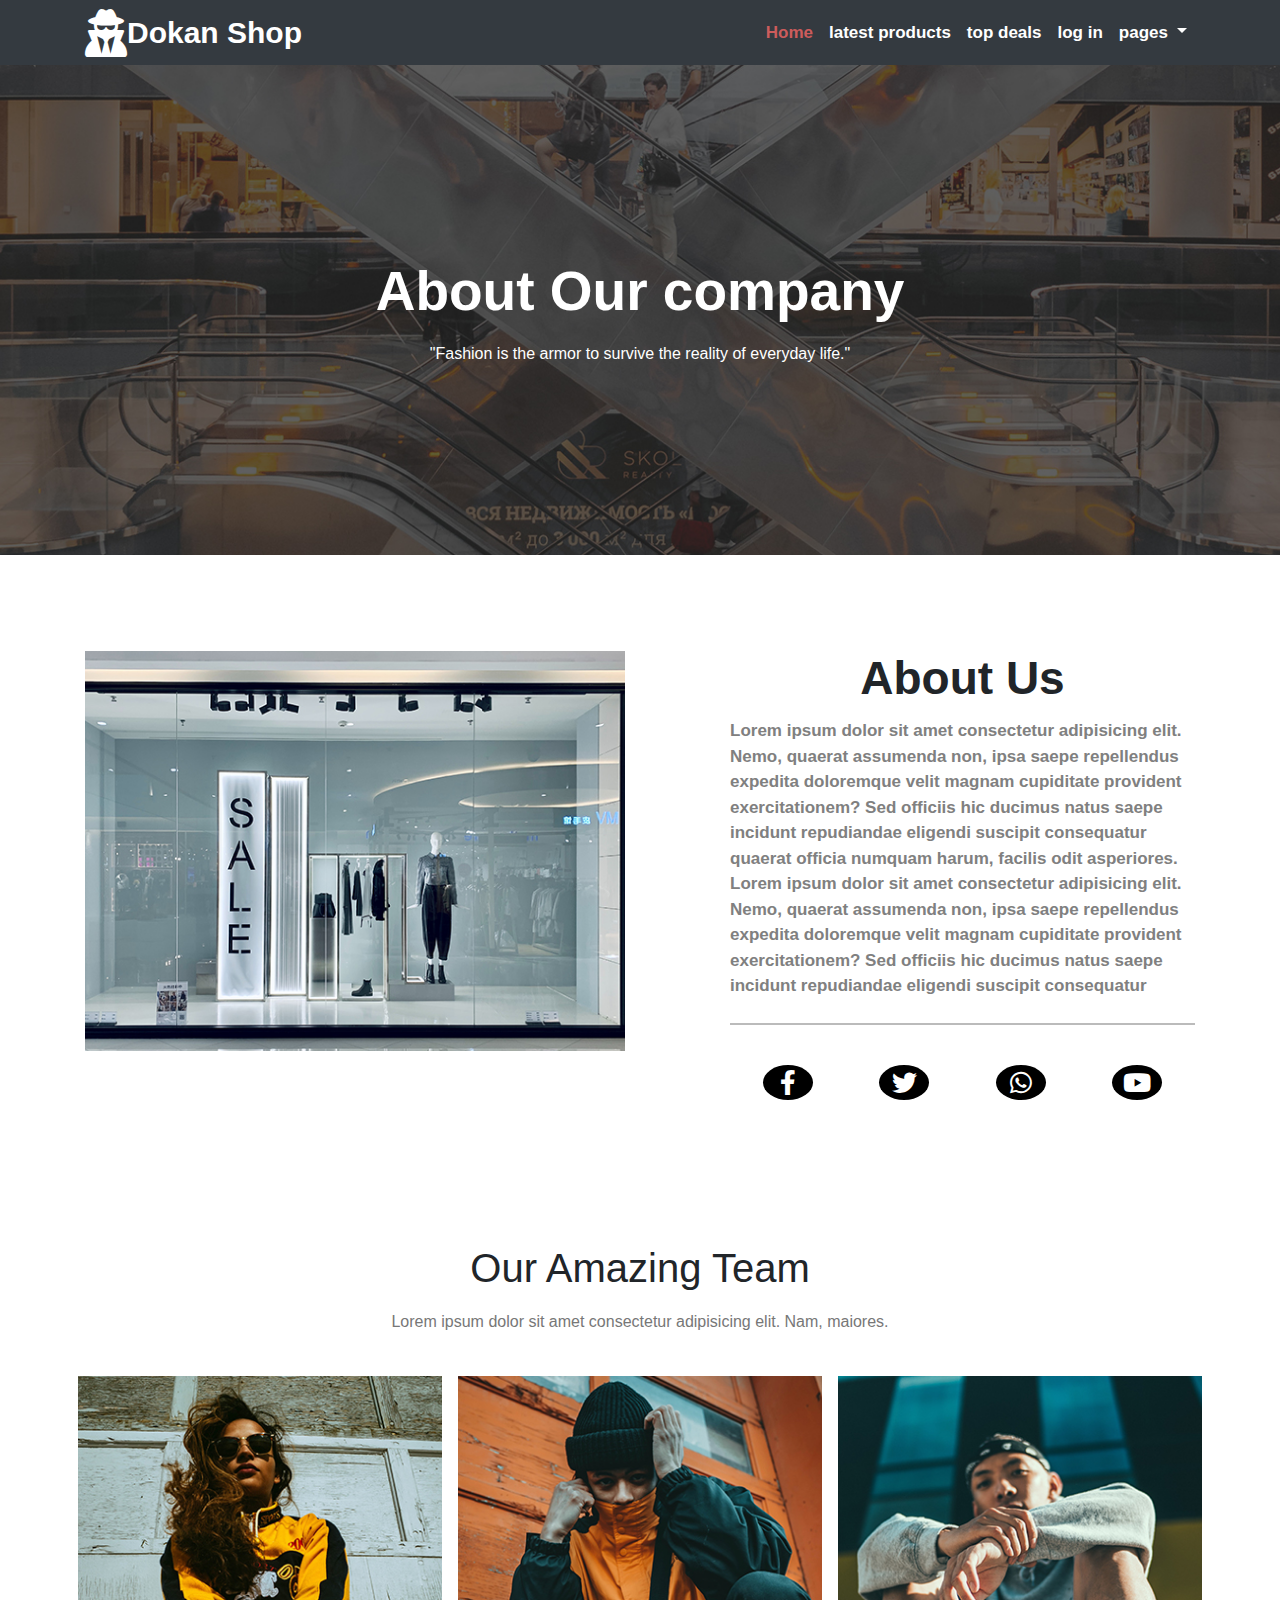
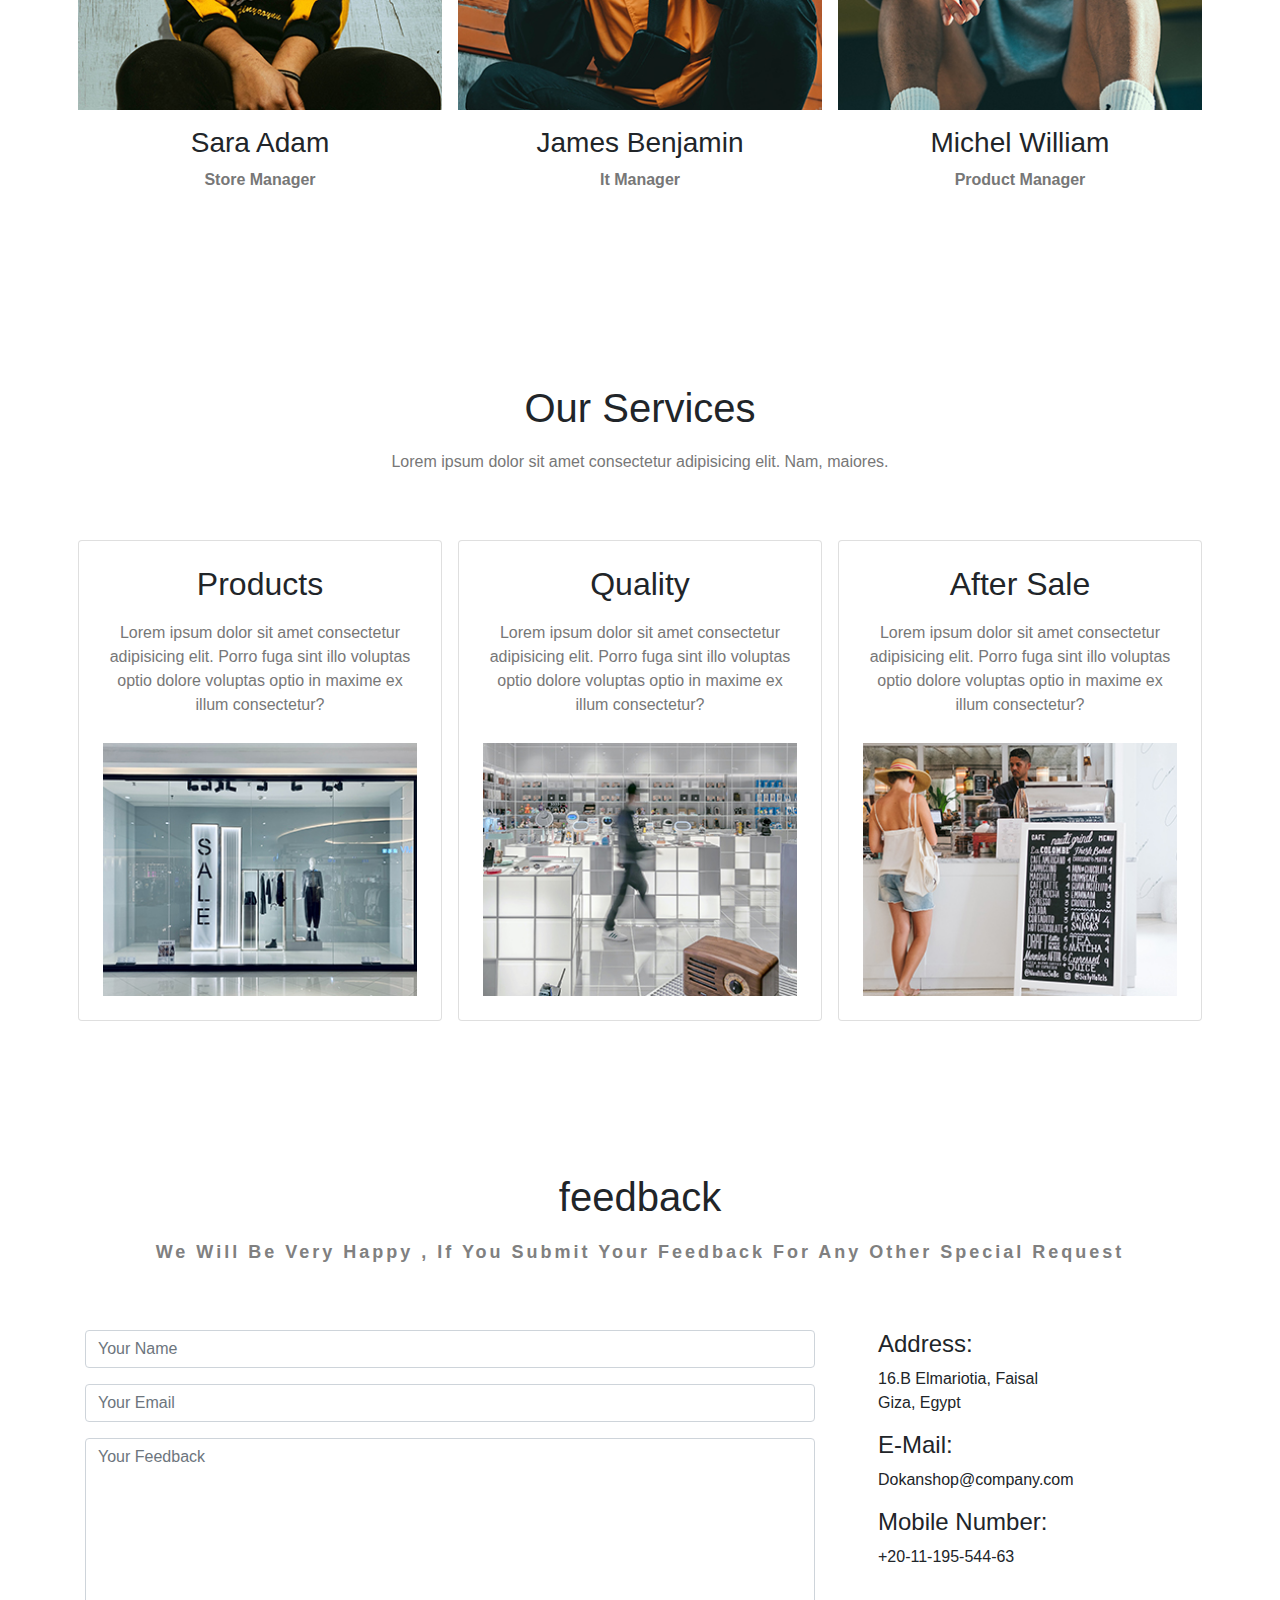
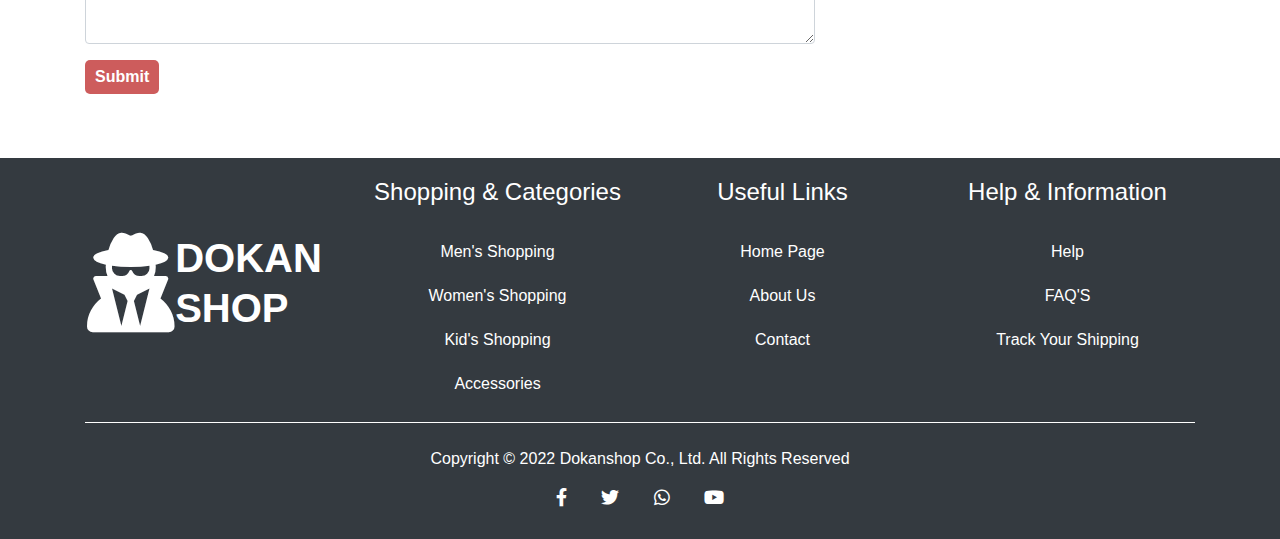
<file: about.html>
<!DOCTYPE html>
<html lang="en">
    <head>
        <meta charset="UTF-8">
        <meta http-equiv="X-UA-Compatible" content="IE=edge">
        <meta name="viewport" content="width=device-width, initial-scale=1.0">
        <title>Document</title>
        <link rel="stylesheet" href="./css/bootstrap.min.css">
        <link rel="stylesheet" href="./css/all.min.css">
        <link rel="stylesheet" href="./css/style.css">
    </head>
    <body>
        <header>
            <section id="navbar">
                <div class="container">
                    <nav class="navbar navbar-expand-lg navbar-light">
                        <i class="fa-solid fa-user-secret"></i>
                        <a class="navbar-brand" href="#">Dokan Shop</a>
                        <button class="navbar-toggler" type="button" data-toggle="collapse" data-target="#navbarNav" aria-controls="navbarNav" aria-expanded="false" aria-label="Toggle navigation">
                            <span class="navbar-toggler-icon"></span>
                        </button>
                      
                        <div class="collapse navbar-collapse" id="navbarSupportedContent">
                            <ul class="navbar-nav ml-auto">
                                <li class="nav-item active">
                                    <a class="nav-link" href="index2.html">Home <span class="sr-only">(current)</span></a>
                                </li>
                                <li class="nav-item">
                                    <a class="nav-link" href="#latestProducts">latest products</a>
                                </li>
                                <li class="nav-item">
                                    <a class="nav-link" href="#deals">top deals</a>
                                </li>
                                <li class="nav-item">
                                    <a class="nav-link" href="login.html">log in</a>
                                </li>
                                <li class="nav-item dropdown">
                                    <a class="nav-link dropdown-toggle" href="#" role="button" data-toggle="dropdown" aria-expanded="false">
                                        pages
                                    </a>
                                    <div class="dropdown-menu">
                                        <a class="dropdown-item" href="about.html">About Us</a>
                                        <a class="dropdown-item" href="men.html">Men's</a>
                                        <a class="dropdown-item" href="women.html">Women's</a>
                                        <a class="dropdown-item" href="kids.html">Kids's</a>
                                        <a class="dropdown-item" href="accessories.html">Accessories</a>
                                        <div class="dropdown-divider" style="border-color:indianred"></div>
                                        <a class="dropdown-item" href="contact.html">Contact Us</a>
                                    </div>
                                </li>
                            </ul>
                        </div>
                    </nav>
                </div> <!-- ./container -->
            </section>

            <section class="about-background-img">
                
            </section>

            <section class="fashion-text">
                <h1>About Our company</h1>
                <p>"Fashion is the armor to survive the reality of everyday life."</p>
            </section>
        </header>
        
        <main>
            <section id="about">
                <div class="container">
                    <div class="row my-5 py-5">
                        <div class="col-6">
                            <img src="./images/about-left-image.jpg" width="100%">
                        </div> <!-- ./col-6 -->
                        <div class="col-6 about-text">
                            <h1 class="text-center pb-1">About Us</h1>
                            <p>Lorem ipsum dolor sit amet consectetur adipisicing elit. Nemo, quaerat assumenda non, ipsa saepe repellendus expedita doloremque velit magnam cupiditate provident exercitationem? Sed officiis hic ducimus natus saepe incidunt repudiandae eligendi suscipit consequatur quaerat officia numquam harum, facilis odit asperiores. Lorem ipsum dolor sit amet consectetur adipisicing elit. Nemo, quaerat assumenda non, ipsa saepe repellendus expedita doloremque velit magnam cupiditate provident exercitationem? Sed officiis hic ducimus natus saepe incidunt repudiandae eligendi suscipit consequatur</p>
                            <div class="about-devider my-4"></div>
                            <div class="about-icons w-100 d-flex justify-content-around pt-3">
                                <i class="fa-brands fa-facebook-f"></i>
                                <i class="fa-brands fa-twitter"></i>
                                <i class="fa-brands fa-whatsapp"></i>
                                <i class="fa-brands fa-youtube"></i>
                            </div>
                        </div> <!-- ./col-6 -->
                    </div> <!-- ./row -->
                </div>
            </section>

            <section id="team" class="py-5 my-5">
                <div class="container">
                    <h2 class="about-heading">Our Amazing Team</h2>
                    <p class="about-paragraph">Lorem ipsum dolor sit amet consectetur adipisicing elit. Nam, maiores.</p>
                    <div class="row my-4">
                        <div class="col-4 p-2 text-center">
                            <img src="./images/team-member-01.jpg" width="100%">
                            <h3 class="mt-3">Sara Adam</h3>
                            <p>Store Manager</p>
                        </div> <!-- ./col-4 -->
                        <div class="col-4 p-2 text-center">
                            <img src="./images/team-member-02.jpg" width="100%">
                            <h3 class="mt-3">James Benjamin</h3>
                            <p>It Manager</p>
                        </div> <!-- ./col-4 -->
                        <div class="col-4 p-2 text-center">
                            <img src="./images/team-member-03.jpg" width="100%">
                            <h3 class="mt-3">Michel William</h3>
                            <p>Product Manager</p>
                        </div> <!-- ./col-4 -->
                    </div>
                </div> <!-- ./container -->
            </section>

            <section id="services" class="py-5 mb-5 mt-3">
                <div class="container">
                    <h2 class="about-heading">Our Services</h2>
                    <p class="about-paragraph">Lorem ipsum dolor sit amet consectetur adipisicing elit. Nam, maiores.</p>
                    <div class="row my-5">
                        <div class="col-4 p-2 text-center">
                            <div class="card p-4">
                                <h2>Products</h2>
                                <p class="about-paragraph">Lorem ipsum dolor sit amet consectetur adipisicing elit. Porro fuga sint illo voluptas optio dolore voluptas optio in maxime ex illum consectetur?</p>
                                <img src="./images/service-01.jpg" width="100%">
                            </div>
                        </div> <!-- ./col-4 -->
                        <div class="col-4 p-2 text-center">
                            <div class="card p-4">
                                <h2>Quality</h2>
                                <p class="about-paragraph">Lorem ipsum dolor sit amet consectetur adipisicing elit. Porro fuga sint illo voluptas optio dolore voluptas optio in maxime ex illum consectetur?</p>
                                <img src="./images/service-02.jpg" width="100%">
                            </div>
                        </div> <!-- ./col-4 -->
                        <div class="col-4 p-2 text-center">
                            <div class="card p-4">
                                <h2>After Sale</h2>
                                <p class="about-paragraph">Lorem ipsum dolor sit amet consectetur adipisicing elit. Porro fuga sint illo voluptas optio dolore voluptas optio in maxime ex illum consectetur?</p>
                                <img src="./images/service-03.jpg" width="100%">
                            </div>
                        </div> <!-- ./col-4 -->
                    </div>
                </div> <!-- ./container -->
            </section>

            <section id="feedback">
                <div class="container">
                    <h1 class="heading">feedback</h1>
                    <p class="paragraph">We Will Be Very Happy , If You Submit Your Feedback For Any Other Special Request</p>
                    <div class="row py-5">
                        <div class="col-md-8">
                            <form>
                                <div class="form-group">
                                    <input type="name" placeholder="Your Name" class="form-control" width="100%">
                                </div>
                                <div class="form-group">
                                    <input type="email" placeholder="Your Email" class="form-control" width="100%">
                                </div>
                                <textarea rows="8" placeholder="Your Feedback" class="form-control"></textarea>
                                <button class="btn red-btn my-3">Submit</button>
                            </form>
                        </div> <!-- ./col-8 -->
                        <div class="col-md-4 pl-lg-5 contact text-center text-md-left">
                            <div>
                                <h4>Address:</h4>
                                <p>16.B Elmariotia, Faisal<br> Giza, Egypt</p>
                            </div>
                            <div>
                                <h4>E-Mail:</h4>
                                <p>Dokanshop@company.com</p>
                            </div>
                            <div>
                                <h4>Mobile Number:</h4>
                                <p>+20-11-195-544-63</p>
                            </div>
                        </div> <!-- ./col-4 -->
                    </div> <!-- ./row -->
                </div> <!-- ./container -->
            </section>
        </main>

        <footer>
            <div class="container">
                <div class="row first-section align-items-start">
                    <div class="col-md-6 col-lg-3 logo d-flex align-items-center justify-content-center">
                        <i class="fa-solid fa-user-secret"></i>
                        <a class="navbar-brand" href="#">DOKAN<br> SHOP</a>
                    </div> <!-- ./col-3 -->
                    <div class="col-md-6 col-lg-3">
                        <h4 class="text-center">Shopping & Categories</h4>
                        <ul class="list-unstyled text-center">
                            <li><a href="men.html">Men's Shopping</a></li>
                            <li><a href="women.html">Women's Shopping</a></li>
                            <li><a href="kids.html">Kid's Shopping</a></li>
                            <li><a href="accessories.html">Accessories</a></li>
                        </ul>
                    </div> <!-- ./col-3 -->
                    <div class="col-md-6 col-lg-3">
                        <h4 class="text-center">Useful Links</h4>
                        <ul class="list-unstyled text-center">
                            <li><a href="index2.html">Home Page</a></li>
                            <li><a href="about.html">About Us</a></li>
                            <li><a href="contact.html">Contact</a></li>
                        </ul>
                    </div> <!-- ./col-3 -->
                    <div class="col-md-6 col-lg-3">
                        <h4 class="text-center">Help & Information</h4>
                        <ul class="list-unstyled text-center">
                            <li><a href="#">Help</a></li>
                            <li><a href="#">FAQ'S</a></li>
                            <li><a href="#">Track Your Shipping</a></li>
                        </ul>
                    </div> <!-- ./col-3 -->
                </div> <!-- ./row -->

                <div class="devider"></div>

                <div class="row second-section flex-column align-items-center pt-4 pb-2">
                    <p>Copyright &copy; 2022 Dokanshop Co., Ltd. All Rights Reserved</p>
                    <div class="icons">
                        <i class="fa-brands fa-facebook-f"></i>
                        <i class="fa-brands fa-twitter"></i>
                        <i class="fa-brands fa-whatsapp"></i>
                        <i class="fa-brands fa-youtube"></i>
                    </div>
                </div>
            </div> <!-- ./container -->
        </footer>
    </body>
</html>
</file>
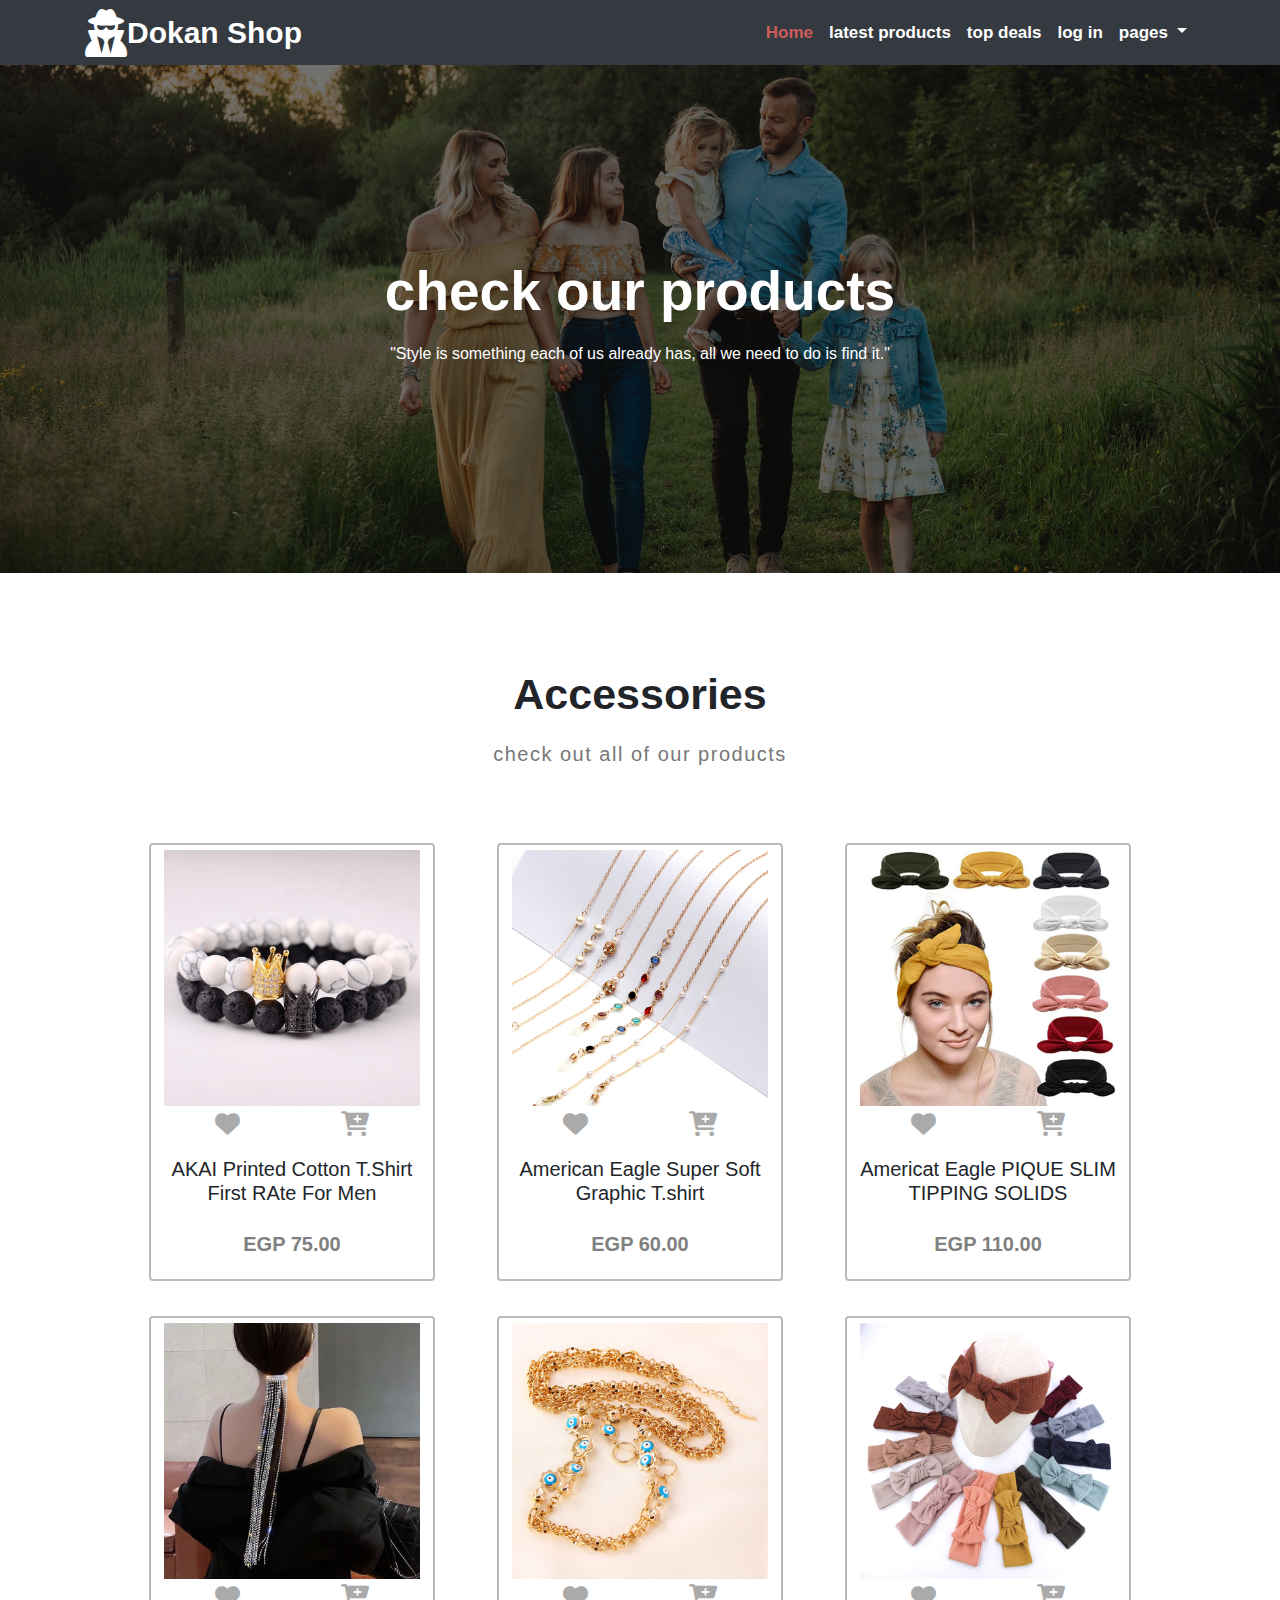
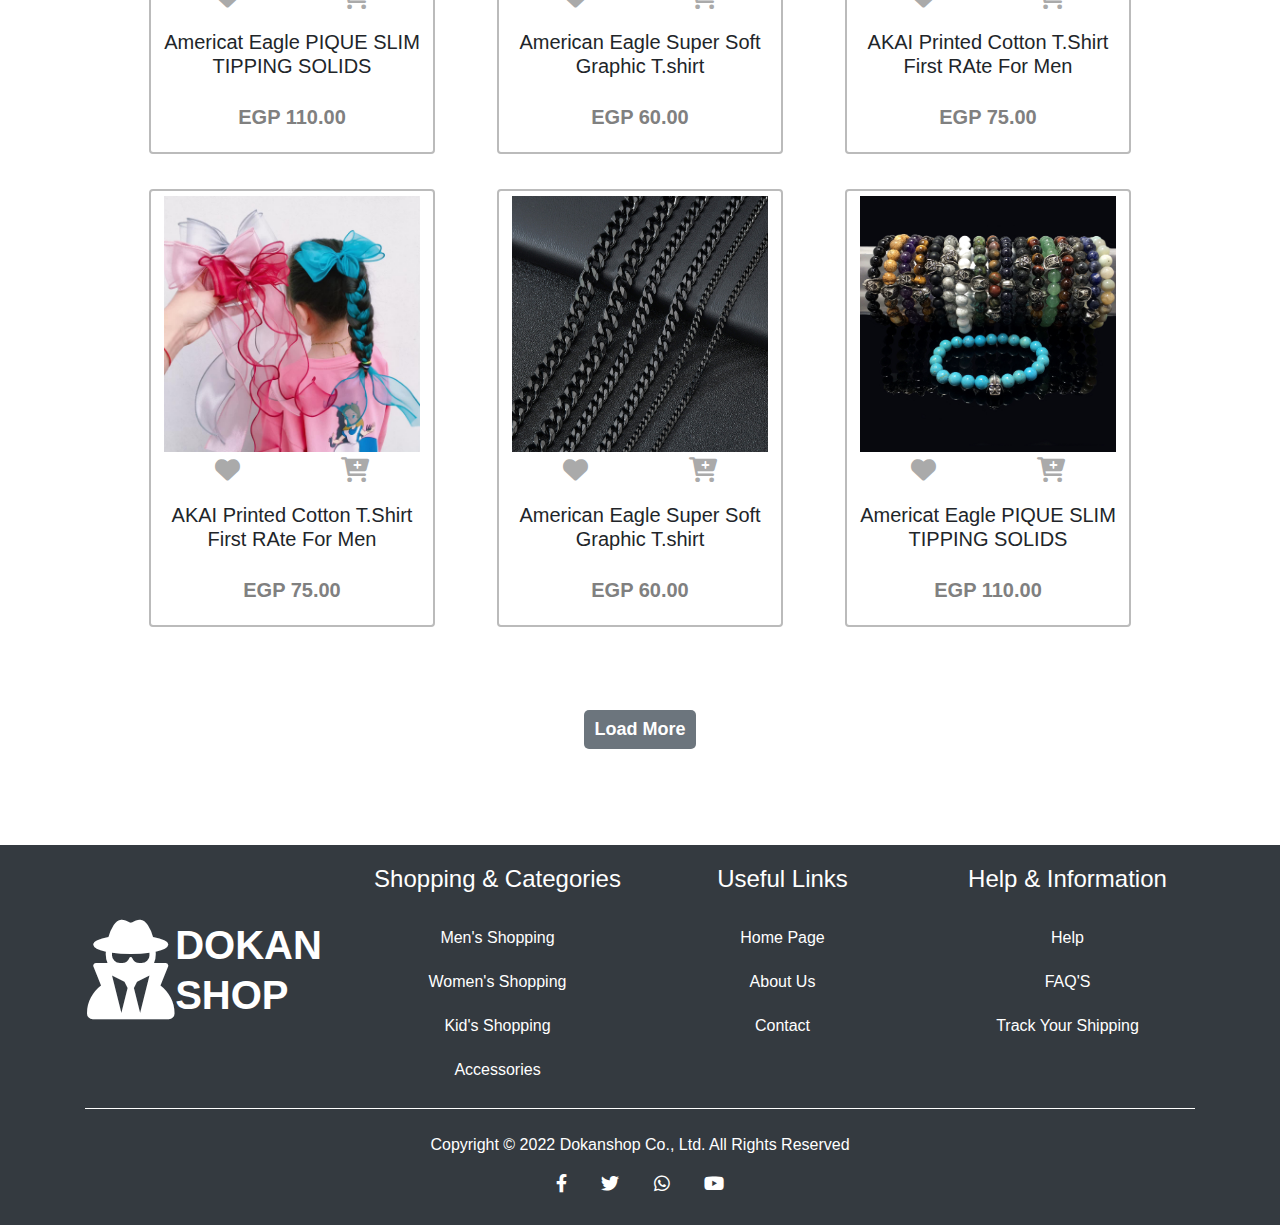
<file: accessories.html>
<!DOCTYPE html>
<html lang="en">
    <head>
        <meta charset="UTF-8">
        <meta http-equiv="X-UA-Compatible" content="IE=edge">
        <meta name="viewport" content="width=device-width, initial-scale=1.0">
        <title>Document</title>
        <link rel="stylesheet" href="./css/bootstrap.min.css">
        <link rel="stylesheet" href="./css/all.min.css">
        <link rel="stylesheet" href="./css/style.css">
    </head>
    <body>
        <header>
            <section id="navbar">
                <div class="container">
                    <nav class="navbar navbar-expand-lg navbar-light">
                        <i class="fa-solid fa-user-secret"></i>
                        <a class="navbar-brand" href="#">Dokan Shop</a>
                        <button class="navbar-toggler" type="button" data-toggle="collapse" data-target="#navbarNav" aria-controls="navbarNav" aria-expanded="false" aria-label="Toggle navigation">
                            <span class="navbar-toggler-icon"></span>
                        </button>
                      
                        <div class="collapse navbar-collapse" id="navbarSupportedContent">
                            <ul class="navbar-nav ml-auto">
                                <li class="nav-item active">
                                    <a class="nav-link" href="index2.html">Home <span class="sr-only">(current)</span></a>
                                </li>
                                <li class="nav-item">
                                    <a class="nav-link" href="#latestProducts">latest products</a>
                                </li>
                                <li class="nav-item">
                                    <a class="nav-link" href="#deals">top deals</a>
                                </li>
                                <li class="nav-item">
                                    <a class="nav-link" href="login.html">log in</a>
                                </li>
                                <li class="nav-item dropdown">
                                    <a class="nav-link dropdown-toggle" href="#" role="button" data-toggle="dropdown" aria-expanded="false">
                                        pages
                                    </a>
                                    <div class="dropdown-menu">
                                        <a class="dropdown-item" href="about.html">About Us</a>
                                        <a class="dropdown-item" href="men.html">Men's</a>
                                        <a class="dropdown-item" href="women.html">Women's</a>
                                        <a class="dropdown-item" href="kids.html">Kids's</a>
                                        <a class="dropdown-item" href="accessories.html">Accessories</a>
                                        <div class="dropdown-divider" style="border-color:indianred"></div>
                                        <a class="dropdown-item" href="contact.html">Contact Us</a>
                                    </div>
                                </li>
                            </ul>
                        </div>
                    </nav>
                </div> <!-- ./container -->
            </section>

            <section class="background-img">
            </section>

            <section class="fashion-text">
                <h1>check our products</h1>
                <p>"Style is something each of us already has, all we need to do is find it."</p>
            </section>
        </header>

        <main>
            <section class="fashion text-center py-5 my-5">
                <div class="container">
                    <h1 class="fashion-heading">Accessories</h1>
                    <p class="fashion-paragraph">check out all of our products</p>
                    <div class="row first-row p-5">
                        <div class="col-lg-4 col-md-6">
                            <div class="card fashion-card mx-3">
                                <img src="./images/accessories/1.jpg" width="100%">
                                <div class="sales-icons">
                                    <i class="fa-solid fa-heart"></i>
                                    <i class="fa-sharp fa-solid fa-cart-plus"></i>
                                </div>
                                <h5 class="py-3">AKAI Printed Cotton T.Shirt First RAte For Men</h5>
                                <span>EGP 75.00</span>
                            </div>
                        </div> <!-- ./col-4 -->
                        <div class="col-lg-4 col-md-6">
                            <div class="card fashion-card mx-3">
                                <img src="./images/accessories/2.jpg" width="100%">
                                <div class="sales-icons">
                                    <i class="fa-solid fa-heart"></i>
                                    <i class="fa-sharp fa-solid fa-cart-plus"></i>
                                </div>
                                <h5 class="py-3">American Eagle Super Soft Graphic T.shirt</h5>
                                <span>EGP 60.00</span>
                            </div>
                        </div> <!-- ./col-4 -->
                        <div class="col-lg-4 col-md-6">
                            <div class="card fashion-card mx-3">
                                <img src="./images/accessories/3.jpg" width="100%">
                                <div class="sales-icons">
                                    <i class="fa-solid fa-heart"></i>
                                    <i class="fa-sharp fa-solid fa-cart-plus"></i>
                                </div>
                                <h5 class="py-3">Americat Eagle PIQUE SLIM TIPPING SOLIDS</h5>
                                <span>EGP 110.00</span>
                            </div>
                        </div> <!-- ./col-4 -->
                        <div class="col-lg-4 col-md-6">
                            <div class="card fashion-card mx-3">
                                <img src="./images/accessories/4.jpg" width="100%">
                                <div class="sales-icons">
                                    <i class="fa-solid fa-heart"></i>
                                    <i class="fa-sharp fa-solid fa-cart-plus"></i>
                                </div>
                                <h5 class="py-3">Americat Eagle PIQUE SLIM TIPPING SOLIDS</h5>
                                <span>EGP 110.00</span>
                            </div>
                        </div> <!-- ./col-4 -->
                        <div class="col-lg-4 col-md-6">
                            <div class="card fashion-card mx-3">
                                <img src="./images/accessories/5.jpg" width="100%">
                                <div class="sales-icons">
                                    <i class="fa-solid fa-heart"></i>
                                    <i class="fa-sharp fa-solid fa-cart-plus"></i>
                                </div>
                                <h5 class="py-3">American Eagle Super Soft Graphic T.shirt</h5>
                                <span>EGP 60.00</span>
                            </div>
                        </div> <!-- ./col-4 -->
                        <div class="col-lg-4 col-md-6">
                            <div class="card fashion-card mx-3">
                                <img src="./images/accessories/6.jpg" width="100%">
                                <div class="sales-icons">
                                    <i class="fa-solid fa-heart"></i>
                                    <i class="fa-sharp fa-solid fa-cart-plus"></i>
                                </div>
                                <h5 class="py-3">AKAI Printed Cotton T.Shirt First RAte For Men</h5>
                                <span>EGP 75.00</span>
                            </div>
                        </div> <!-- ./col-4 -->
                        <div class="col-lg-4 col-md-6">
                            <div class="card fashion-card mx-3">
                                <img src="./images/accessories/7.jpg" width="100%">
                                <div class="sales-icons">
                                    <i class="fa-solid fa-heart"></i>
                                    <i class="fa-sharp fa-solid fa-cart-plus"></i>
                                </div>
                                <h5 class="py-3">AKAI Printed Cotton T.Shirt First RAte For Men</h5>
                                <span>EGP 75.00</span>
                            </div>
                        </div> <!-- ./col-4 -->
                        <div class="col-lg-4 col-md-6">
                            <div class="card fashion-card mx-3">
                                <img src="./images/accessories/8.jpg" width="100%">
                                <div class="sales-icons">
                                    <i class="fa-solid fa-heart"></i>
                                    <i class="fa-sharp fa-solid fa-cart-plus"></i>
                                </div>
                                <h5 class="py-3">American Eagle Super Soft Graphic T.shirt</h5>
                                <span>EGP 60.00</span>
                            </div>
                        </div> <!-- ./col-4 -->
                        <div class="col-lg-4 col-md-6">
                            <div class="card fashion-card mx-3">
                                <img src="./images/accessories/9.jpg" width="100%">
                                <div class="sales-icons">
                                    <i class="fa-solid fa-heart"></i>
                                    <i class="fa-sharp fa-solid fa-cart-plus"></i>
                                </div>
                                <h5 class="py-3">Americat Eagle PIQUE SLIM TIPPING SOLIDS</h5>
                                <span>EGP 110.00</span>
                            </div>
                        </div> <!-- ./col-4 -->
                    </div> <!-- ./row -->

                    <button class="load-btn">Load More</button>

                </div> <!-- ./container -->
            </section>
        </main>

        <footer>
            <div class="container">
                <div class="row first-section align-items-start">
                    <div class="col-md-6 col-lg-3 logo d-flex align-items-center justify-content-center">
                        <i class="fa-solid fa-user-secret"></i>
                        <a class="navbar-brand" href="#">DOKAN<br> SHOP</a>
                    </div> <!-- ./col-3 -->
                    <div class="col-md-6 col-lg-3">
                        <h4 class="text-center">Shopping & Categories</h4>
                        <ul class="list-unstyled text-center">
                            <li><a href="men.html">Men's Shopping</a></li>
                            <li><a href="women.html">Women's Shopping</a></li>
                            <li><a href="kids.html">Kid's Shopping</a></li>
                            <li><a href="accessories.html">Accessories</a></li>
                        </ul>
                    </div> <!-- ./col-3 -->
                    <div class="col-md-6 col-lg-3">
                        <h4 class="text-center">Useful Links</h4>
                        <ul class="list-unstyled text-center">
                            <li><a href="index2.html">Home Page</a></li>
                            <li><a href="about.html">About Us</a></li>
                            <li><a href="contact.html">Contact</a></li>
                        </ul>
                    </div> <!-- ./col-3 -->
                    <div class="col-md-6 col-lg-3">
                        <h4 class="text-center">Help & Information</h4>
                        <ul class="list-unstyled text-center">
                            <li><a href="#">Help</a></li>
                            <li><a href="#">FAQ'S</a></li>
                            <li><a href="#">Track Your Shipping</a></li>
                        </ul>
                    </div> <!-- ./col-3 -->
                </div> <!-- ./row -->

                <div class="devider"></div>

                <div class="row second-section flex-column align-items-center pt-4 pb-2">
                    <p>Copyright &copy; 2022 Dokanshop Co., Ltd. All Rights Reserved</p>
                    <div class="icons">
                        <i class="fa-brands fa-facebook-f"></i>
                        <i class="fa-brands fa-twitter"></i>
                        <i class="fa-brands fa-whatsapp"></i>
                        <i class="fa-brands fa-youtube"></i>
                    </div>
                </div>
            </div> <!-- ./container -->
        </footer>
    </body>
</html>
</file>
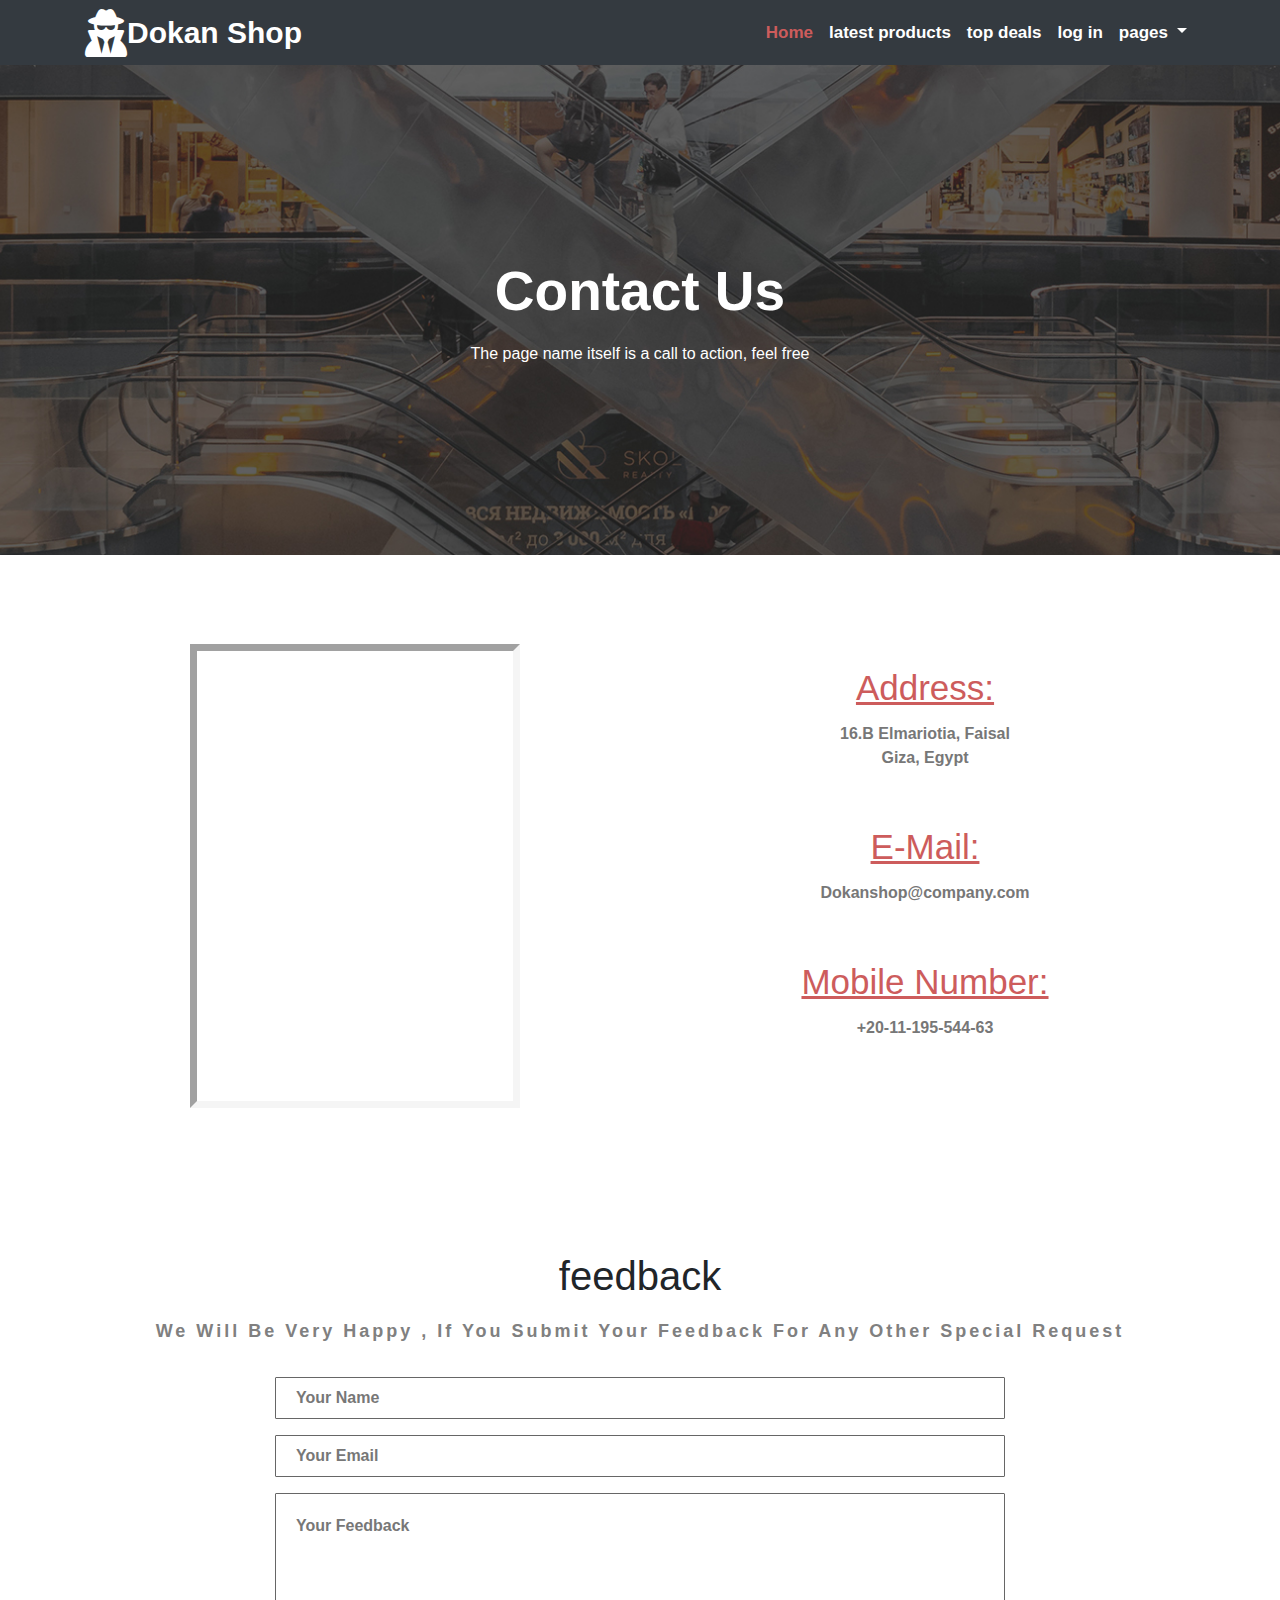
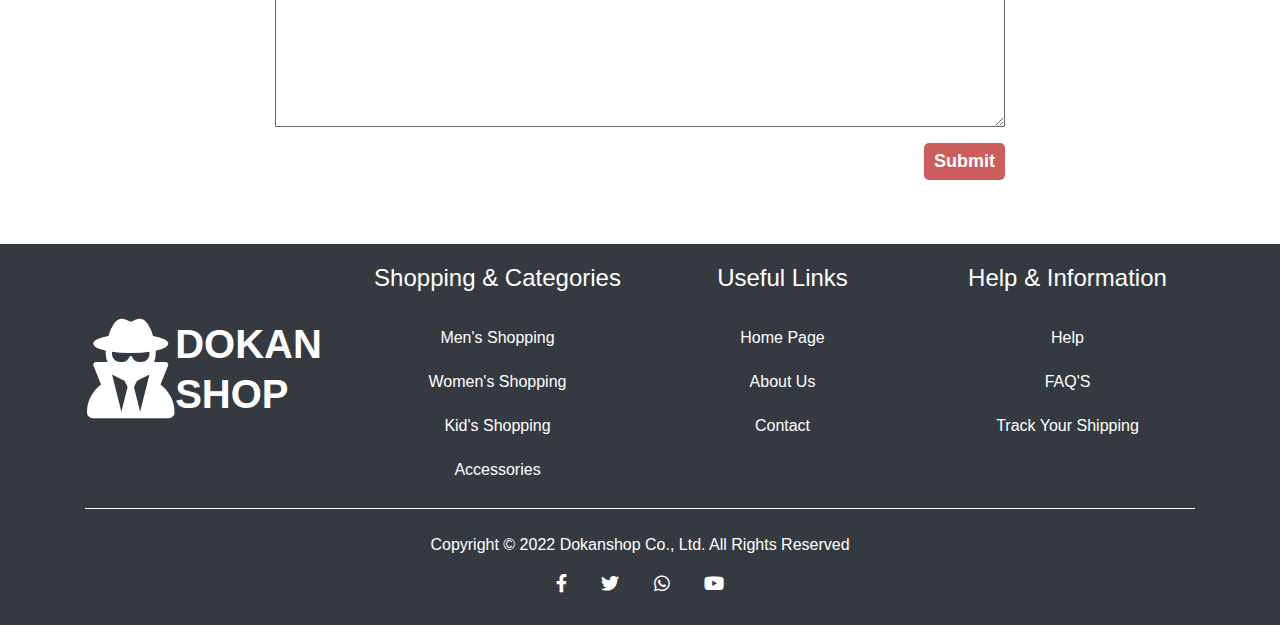
<file: contact.html>
<!DOCTYPE html>
<html lang="en">
    <head>
        <meta charset="UTF-8">
        <meta http-equiv="X-UA-Compatible" content="IE=edge">
        <meta name="viewport" content="width=device-width, initial-scale=1.0">
        <title>Document</title>
        <link rel="stylesheet" href="./css/bootstrap.min.css">
        <link rel="stylesheet" href="./css/all.min.css">
        <link rel="stylesheet" href="./css/style.css">
    </head>
    <body>
        <header>
            <section id="navbar">
                <div class="container">
                    <nav class="navbar navbar-expand-lg navbar-light">
                        <i class="fa-solid fa-user-secret"></i>
                        <a class="navbar-brand" href="#">Dokan Shop</a>
                        <button class="navbar-toggler" type="button" data-toggle="collapse" data-target="#navbarNav" aria-controls="navbarNav" aria-expanded="false" aria-label="Toggle navigation">
                            <span class="navbar-toggler-icon"></span>
                        </button>
                      
                        <div class="collapse navbar-collapse" id="navbarSupportedContent">
                            <ul class="navbar-nav ml-auto">
                                <li class="nav-item active">
                                    <a class="nav-link" href="index2.html">Home <span class="sr-only">(current)</span></a>
                                </li>
                                <li class="nav-item">
                                    <a class="nav-link" href="#latestProducts">latest products</a>
                                </li>
                                <li class="nav-item">
                                    <a class="nav-link" href="#deals">top deals</a>
                                </li>
                                <li class="nav-item">
                                    <a class="nav-link" href="login.html">log in</a>
                                </li>
                                <li class="nav-item dropdown">
                                    <a class="nav-link dropdown-toggle" href="#" role="button" data-toggle="dropdown" aria-expanded="false">
                                        pages
                                    </a>
                                    <div class="dropdown-menu">
                                        <a class="dropdown-item" href="about.html">About Us</a>
                                        <a class="dropdown-item" href="men.html">Men's</a>
                                        <a class="dropdown-item" href="women.html">Women's</a>
                                        <a class="dropdown-item" href="kids.html">Kids's</a>
                                        <a class="dropdown-item" href="accessories.html">Accessories</a>
                                        <div class="dropdown-divider" style="border-color:indianred"></div>
                                        <a class="dropdown-item" href="contact.html">Contact Us</a>
                                    </div>
                                </li>
                            </ul>
                        </div>
                    </nav>
                </div> <!-- ./container -->
            </section>

            <section class="about-background-img">
            </section>

            <section class="fashion-text">
                <h1>Contact Us</h1>
                <p>The page name itself is a call to action, feel free</p>
            </section>
        </header>

        <main>
            <section class="contact-page">
                <div class="container">
                    <div class="row py-5 my-5">
                        <div class="col-md-6 text-center">
                            <iframe src="https://www.google.com/maps/embed?pb=!1m18!1m12!1m3!1d610.732517701552!2d31.176533241156996!3d30.01318558976228!2m3!1f0!2f0!3f0!3m2!1i1024!2i768!4f13.1!3m3!1m2!1s0x14584683f68e2529%3A0x8bcd34391e0ff03f!2z2KfZhNmB2LHYs9in2YYgKDEp!5e0!3m2!1sar!2seg!4v1639144091998!5m2!1sar!2seg" height="450px"></iframe>
                        </div> <!-- ./col-6 -->
                        <div class="col-md-6">
                            <div class="form-contact mt-3 text-center">
                                <div>
                                    <h4>Address:</h4>
                                    <p>16.B Elmariotia, Faisal<br> Giza, Egypt</p>
                                </div>
                                <div>
                                    <h4>E-Mail:</h4>
                                    <p>Dokanshop@company.com</p>
                                </div>
                                <div>
                                    <h4>Mobile Number:</h4>
                                    <p>+20-11-195-544-63</p>
                                </div>
                            </div>
                        </div> <!-- ./col-6 -->
                    </div> <!-- ./row -->

                    <h1 class="heading pt-5">feedback</h1>
                    <p class="paragraph pb-3">We Will Be Very Happy , If You Submit Your Feedback For Any Other Special Request</p>
                    <div class="row pb-5">
                        <div class="col-md-8 mx-auto">
                            <form class="feedback-form">
                                <div class="form-group">
                                    <input type="name" placeholder="Your Name" class="form-control" width="100%">
                                </div>
                                <div class="form-group">
                                    <input type="email" placeholder="Your Email" class="form-control" width="100%">
                                </div>
                                <textarea rows="8" placeholder="Your Feedback" class="form-control"></textarea>
                                <button class="btn red-btn my-3">Submit</button>
                            </form>
                        </div> <!-- ./col-8 -->
                    </div>
                </div> <!-- ./container -->
            </section>
        </main>

        <footer>
            <div class="container">
                <div class="row first-section align-items-start">
                    <div class="col-md-6 col-lg-3 logo d-flex align-items-center justify-content-center">
                        <i class="fa-solid fa-user-secret"></i>
                        <a class="navbar-brand" href="#">DOKAN<br> SHOP</a>
                    </div> <!-- ./col-3 -->
                    <div class="col-md-6 col-lg-3">
                        <h4 class="text-center">Shopping & Categories</h4>
                        <ul class="list-unstyled text-center">
                            <li><a href="men.html">Men's Shopping</a></li>
                            <li><a href="women.html">Women's Shopping</a></li>
                            <li><a href="kids.html">Kid's Shopping</a></li>
                            <li><a href="accessories.html">Accessories</a></li>
                        </ul>
                    </div> <!-- ./col-3 -->
                    <div class="col-md-6 col-lg-3">
                        <h4 class="text-center">Useful Links</h4>
                        <ul class="list-unstyled text-center">
                            <li><a href="index2.html">Home Page</a></li>
                            <li><a href="about.html">About Us</a></li>
                            <li><a href="contact.html">Contact</a></li>
                        </ul>
                    </div> <!-- ./col-3 -->
                    <div class="col-md-6 col-lg-3">
                        <h4 class="text-center">Help & Information</h4>
                        <ul class="list-unstyled text-center">
                            <li><a href="#">Help</a></li>
                            <li><a href="#">FAQ'S</a></li>
                            <li><a href="#">Track Your Shipping</a></li>
                        </ul>
                    </div> <!-- ./col-3 -->
                </div> <!-- ./row -->

                <div class="devider"></div>

                <div class="row second-section flex-column align-items-center pt-4 pb-2">
                    <p>Copyright &copy; 2022 Dokanshop Co., Ltd. All Rights Reserved</p>
                    <div class="icons">
                        <i class="fa-brands fa-facebook-f"></i>
                        <i class="fa-brands fa-twitter"></i>
                        <i class="fa-brands fa-whatsapp"></i>
                        <i class="fa-brands fa-youtube"></i>
                    </div>
                </div>
            </div> <!-- ./container -->
        </footer>
    </body>

</html>
</file>
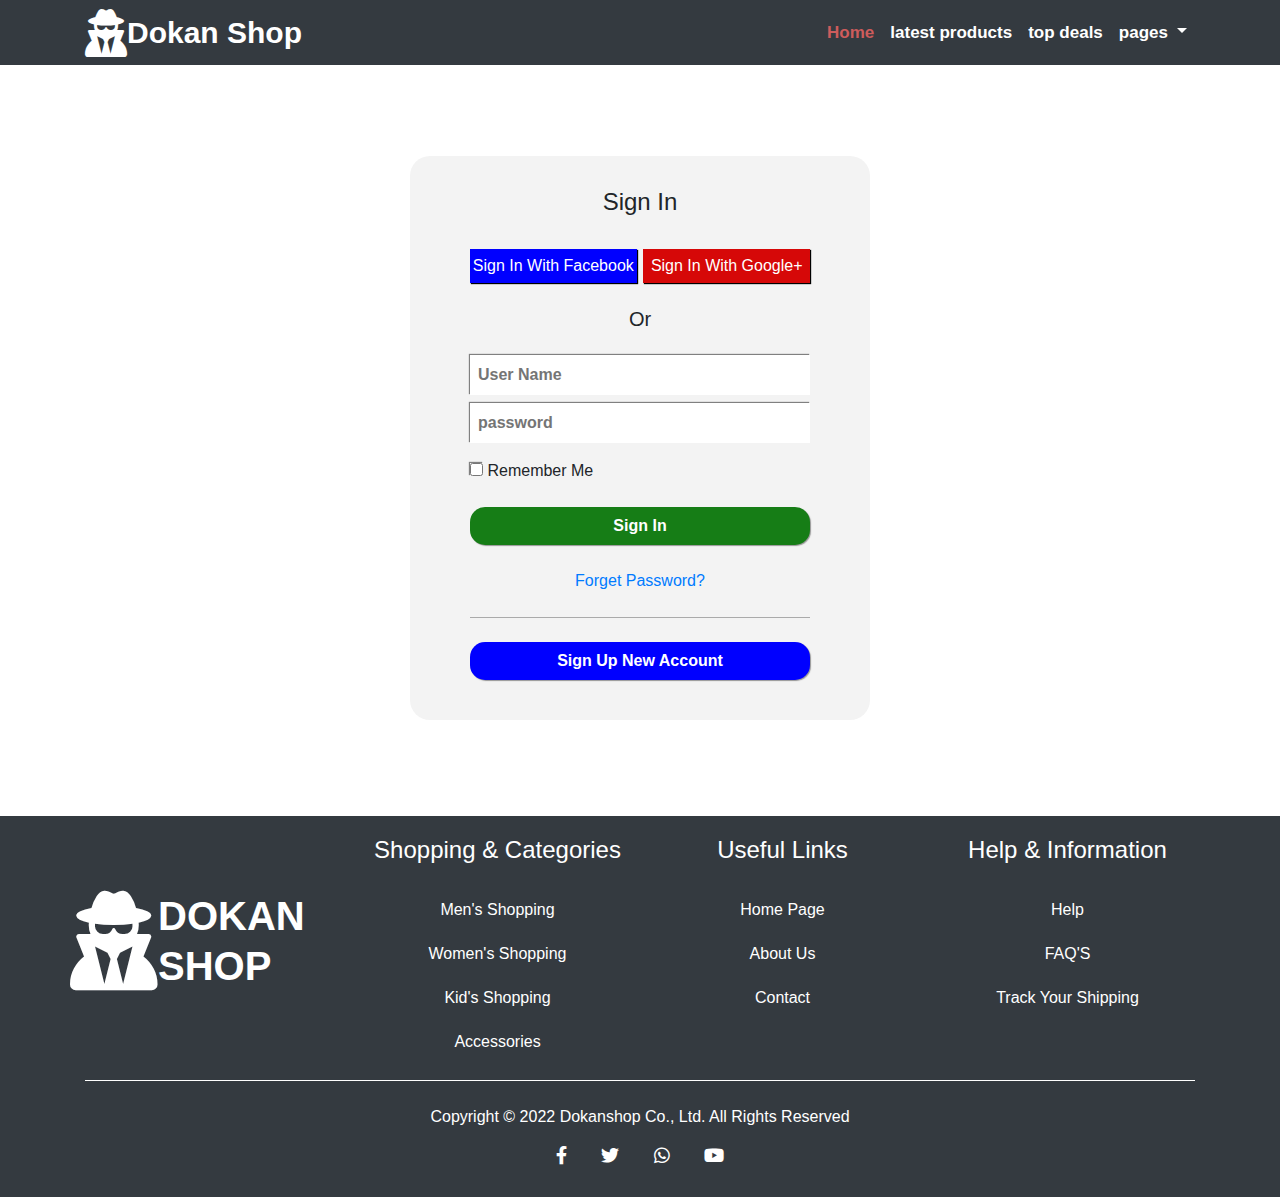
<file: login.html>
<!DOCTYPE html>
<html lang="en">
    <head>
        <meta charset="UTF-8">
        <meta http-equiv="X-UA-Compatible" content="IE=edge">
        <meta name="viewport" content="width=device-width, initial-scale=1.0">
        <title>Document</title>
        <link rel="stylesheet" href="./css/bootstrap.min.css">
        <link rel="stylesheet" href="./css/all.min.css">
        <link rel="stylesheet" href="./css/style.css">
    </head>
    <body>
        <header>
            <!-- navbar -->
            <section id="navbar">
                <div class="container">
                    <nav class="navbar navbar-expand-lg navbar-light">
                        <i class="fa-solid fa-user-secret"></i>
                        <a class="navbar-brand" href="#">Dokan Shop</a>
                        <button class="navbar-toggler" type="button" data-toggle="collapse" data-target="#navbarNav" aria-controls="navbarNav" aria-expanded="false" aria-label="Toggle navigation">
                            <span class="navbar-toggler-icon"></span>
                        </button>
                      
                        <div class="collapse navbar-collapse" id="navbarSupportedContent">
                            <ul class="navbar-nav ml-auto">
                                <li class="nav-item active">
                                    <a class="nav-link" href="index2.html">Home <span class="sr-only">(current)</span></a>
                                </li>
                                <li class="nav-item">
                                    <a class="nav-link" href="#latestProducts">latest products</a>
                                </li>
                                <li class="nav-item">
                                    <a class="nav-link" href="#deals">top deals</a>
                                </li>
                                <li class="nav-item dropdown">
                                    <a class="nav-link dropdown-toggle" href="#" role="button" data-toggle="dropdown" aria-expanded="false">
                                        pages
                                    </a>
                                    <div class="dropdown-menu">
                                        <a class="dropdown-item" href="about.html">About Us</a>
                                        <a class="dropdown-item" href="#">Men's</a>
                                        <a class="dropdown-item" href="#">Women's</a>
                                        <a class="dropdown-item" href="#">Men's</a>
                                        <a class="dropdown-item" href="#">Kids's</a>
                                        <a class="dropdown-item" href="#">Accessories</a>
                                        <div class="dropdown-divider" style="border-color:indianred"></div>
                                        <a class="dropdown-item" href="contact.html">Contact Us</a>
                                    </div>
                                </li>
                            </ul>
                        </div>
                    </nav>
                </div> <!-- ./container -->
            </section>
        </header>

        <main class="py-5 my-5">
            <div class="container">
                <form class="login-form py-4 mx-auto">
                    <h4 class="pb-4 pt-2">Sign In</h4>
                    <div class="btns w-100">
                        <button>Sign In With Facebook</button>
                        <button>Sign In With Google+</button>
                    </div>
                    <h5 class="pt-4 pb-3">Or</h5>
                    <input type="text" placeholder="User Name" class="w-100 mb-2">
                    <input type="password" placeholder="password" class="w-100">
                    <div class="form-group pt-3 text-left">
                        <input type="checkbox">
                        <label>Remember Me</label>
                    </div>
                    <button class="signin-btn w-100 mb-4">Sign In</button>
                    <a href="#">Forget Password?</a>
                    <div class="devider my-4"></div>
                    <button class="signup-btn w-100 mb-3">Sign Up New Account</button>
                </form>
            </div>
        </main>

        <footer>
            <div class="container">
                <div class="row first-section align-items-start">
                    <div class="col-3 logo d-flex align-items-center">
                        <i class="fa-solid fa-user-secret"></i>
                        <a class="navbar-brand" href="#">DOKAN<br> SHOP</a>
                    </div> <!-- ./col-3 -->
                    <div class="col-3">
                        <h4 class="text-center">Shopping & Categories</h4>
                        <ul class="list-unstyled text-center">
                            <li><a href="#">Men's Shopping</a></li>
                            <li><a href="#">Women's Shopping</a></li>
                            <li><a href="#">Kid's Shopping</a></li>
                            <li><a href="#">Accessories</a></li>
                        </ul>
                    </div> <!-- ./col-3 -->
                    <div class="col-3">
                        <h4 class="text-center">Useful Links</h4>
                        <ul class="list-unstyled text-center">
                            <li><a href="#">Home Page</a></li>
                            <li><a href="#">About Us</a></li>
                            <li><a href="#">Contact</a></li>
                        </ul>
                    </div> <!-- ./col-3 -->
                    <div class="col-3">
                        <h4 class="text-center">Help & Information</h4>
                        <ul class="list-unstyled text-center">
                            <li><a href="#">Help</a></li>
                            <li><a href="#">FAQ'S</a></li>
                            <li><a href="#">Track Your Shipping</a></li>
                        </ul>
                    </div> <!-- ./col-3 -->
                </div> <!-- ./row -->

                <div class="devider"></div>

                <div class="row second-section flex-column align-items-center pt-4 pb-2">
                    <p>Copyright &copy; 2022 Dokanshop Co., Ltd. All Rights Reserved</p>
                    <div class="icons">
                        <i class="fa-brands fa-facebook-f"></i>
                        <i class="fa-brands fa-twitter"></i>
                        <i class="fa-brands fa-whatsapp"></i>
                        <i class="fa-brands fa-youtube"></i>
                    </div>
                </div>
            </div>
        </footer>
    </body>
</html>
</file>
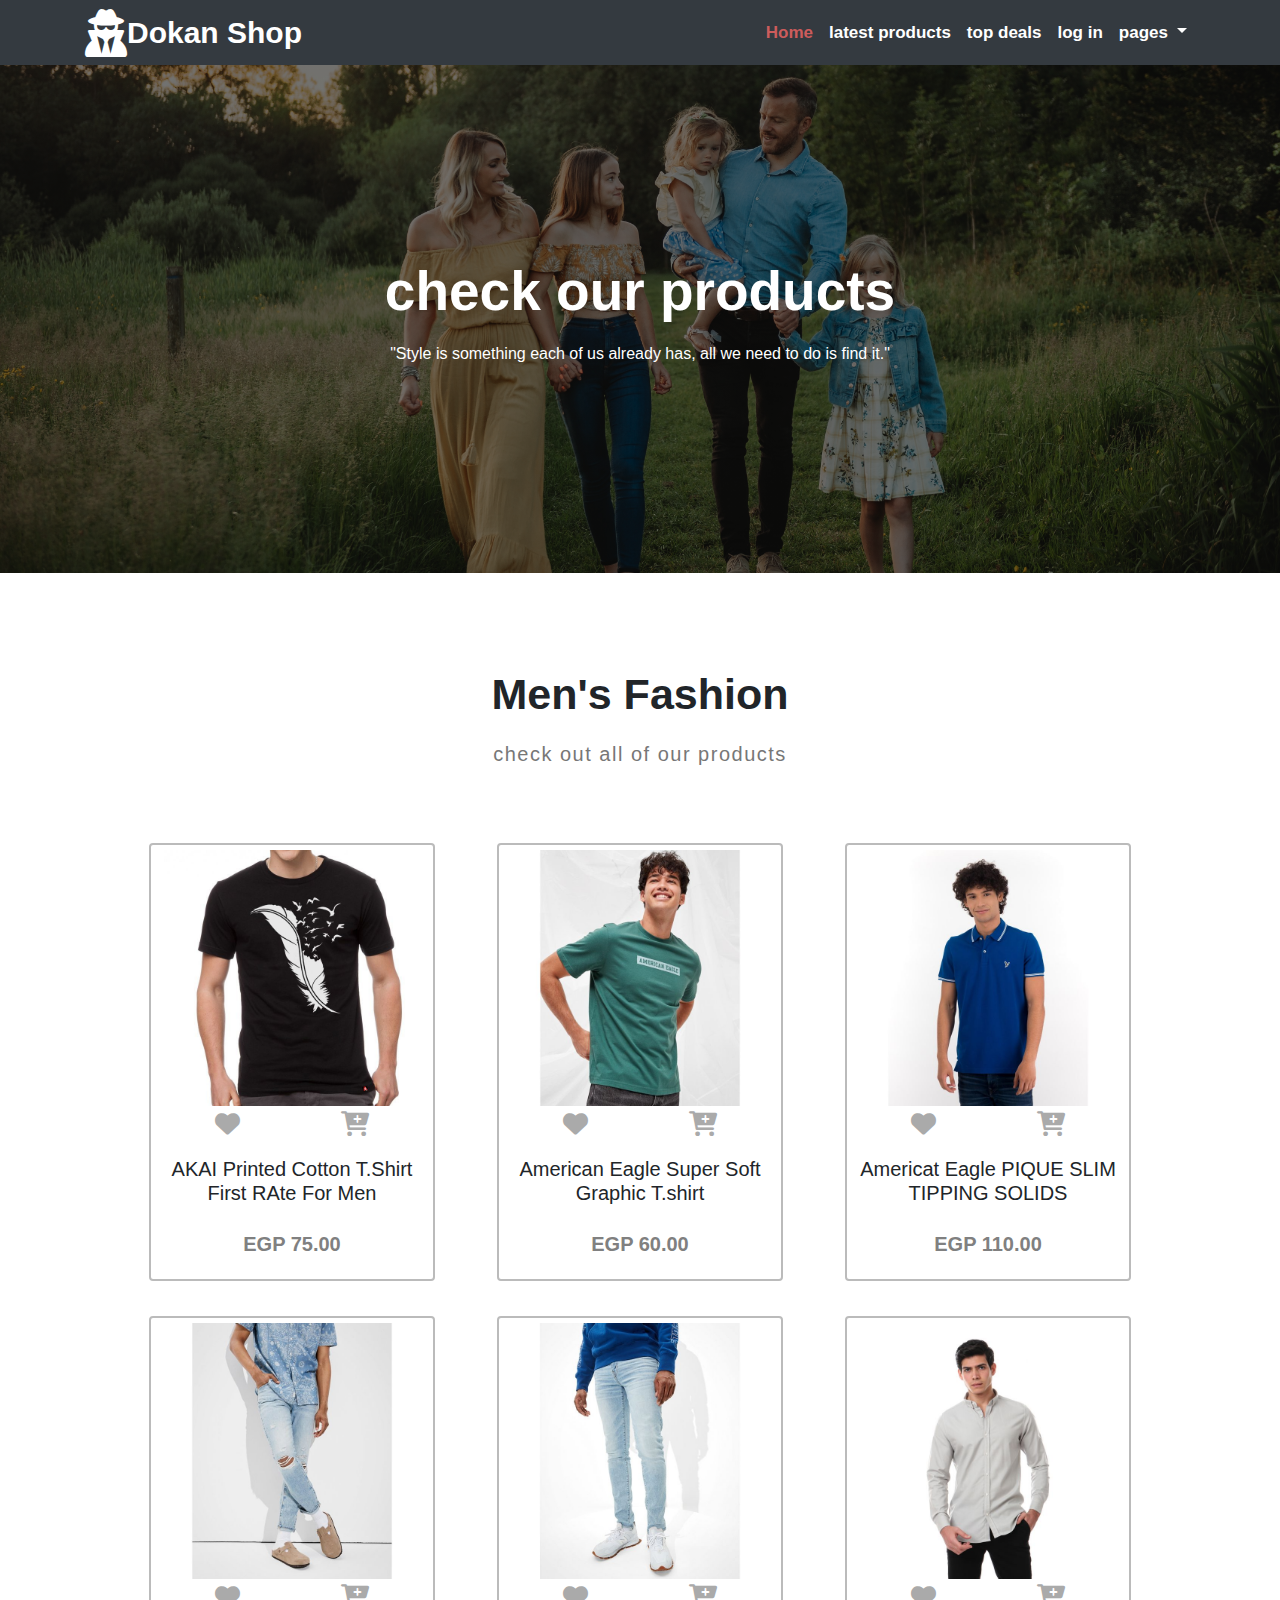
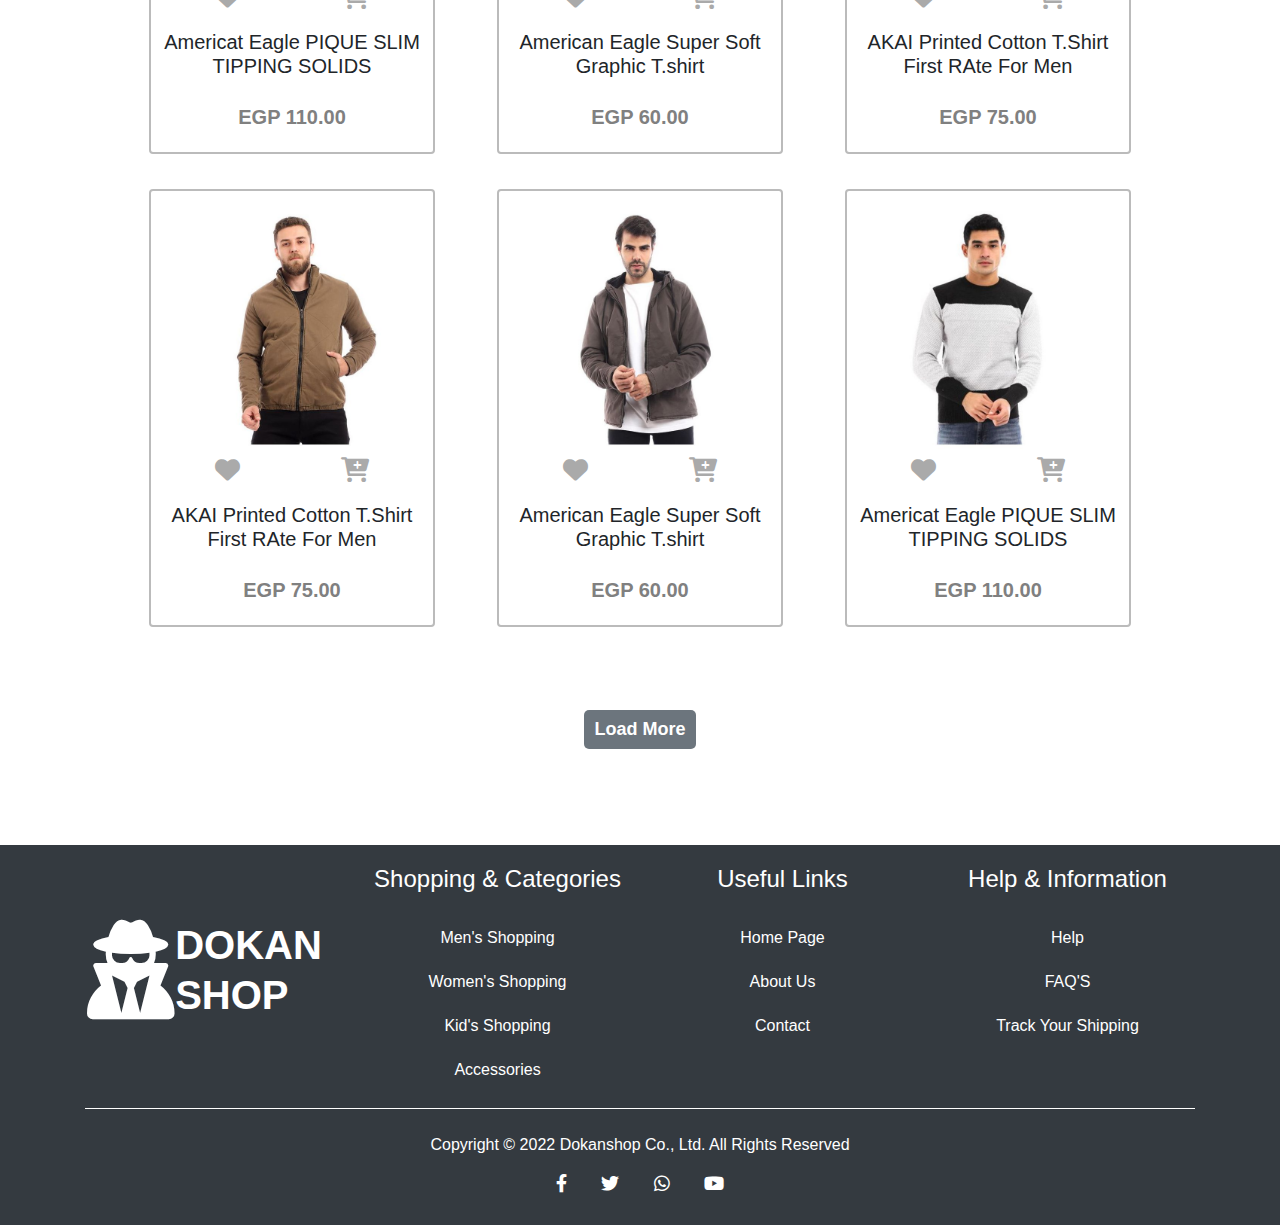
<file: men.html>
<!DOCTYPE html>
<html lang="en">
    <head>
        <meta charset="UTF-8">
        <meta http-equiv="X-UA-Compatible" content="IE=edge">
        <meta name="viewport" content="width=device-width, initial-scale=1.0">
        <title>Document</title>
        <link rel="stylesheet" href="./css/bootstrap.min.css">
        <link rel="stylesheet" href="./css/all.min.css">
        <link rel="stylesheet" href="./css/style.css">
    </head>
    <body>
        <header>
            <section id="navbar">
                <div class="container">
                    <nav class="navbar navbar-expand-lg navbar-light">
                        <i class="fa-solid fa-user-secret"></i>
                        <a class="navbar-brand" href="#">Dokan Shop</a>
                        <button class="navbar-toggler" type="button" data-toggle="collapse" data-target="#navbarNav" aria-controls="navbarNav" aria-expanded="false" aria-label="Toggle navigation">
                            <span class="navbar-toggler-icon"></span>
                        </button>
                      
                        <div class="collapse navbar-collapse" id="navbarSupportedContent">
                            <ul class="navbar-nav ml-auto">
                                <li class="nav-item active">
                                    <a class="nav-link" href="index2.html">Home <span class="sr-only">(current)</span></a>
                                </li>
                                <li class="nav-item">
                                    <a class="nav-link" href="#latestProducts">latest products</a>
                                </li>
                                <li class="nav-item">
                                    <a class="nav-link" href="#deals">top deals</a>
                                </li>
                                <li class="nav-item">
                                    <a class="nav-link" href="login.html">log in</a>
                                </li>
                                <li class="nav-item dropdown">
                                    <a class="nav-link dropdown-toggle" href="#" role="button" data-toggle="dropdown" aria-expanded="false">
                                        pages
                                    </a>
                                    <div class="dropdown-menu">
                                        <a class="dropdown-item" href="about.html">About Us</a>
                                        <a class="dropdown-item" href="men.html">Men's</a>
                                        <a class="dropdown-item" href="women.html">Women's</a>
                                        <a class="dropdown-item" href="kids.html">Kids's</a>
                                        <a class="dropdown-item" href="accessories.html">Accessories</a>
                                        <div class="dropdown-divider" style="border-color:indianred"></div>
                                        <a class="dropdown-item" href="contact.html">Contact Us</a>
                                    </div>
                                </li>
                            </ul>
                        </div>
                    </nav>
                </div> <!-- ./container -->
            </section>

            <section class="background-img">
            </section>

            <section class="fashion-text">
                <h1>check our products</h1>
                <p>"Style is something each of us already has, all we need to do is find it."</p>
            </section>
        </header>

        <main>
            <section class="fashion text-center py-5 my-5">
                <div class="container">
                    <h1 class="fashion-heading">Men's Fashion</h1>
                    <p class="fashion-paragraph">check out all of our products</p>
                    <div class="row first-row p-5">
                        <div class="col-lg-4 col-md-6">
                            <div class="card fashion-card mx-3">
                                <img src="./images/men fashion/AKAI Printed Cotton T-Shirt First Rate For Men - Black25.jpg" width="100%">
                                <div class="sales-icons">
                                    <i class="fa-solid fa-heart"></i>
                                    <i class="fa-sharp fa-solid fa-cart-plus"></i>
                                </div>
                                <h5 class="py-3">AKAI Printed Cotton T.Shirt First RAte For Men</h5>
                                <span>EGP 75.00</span>
                            </div>
                        </div> <!-- ./col-4 -->
                        <div class="col-lg-4 col-md-6">
                            <div class="card fashion-card mx-3">
                                <img src="./images/men fashion/American Eagle AE Super Soft Graphic T-Shirt24.jpg" width="100%">
                                <div class="sales-icons">
                                    <i class="fa-solid fa-heart"></i>
                                    <i class="fa-sharp fa-solid fa-cart-plus"></i>
                                </div>
                                <h5 class="py-3">American Eagle Super Soft Graphic T.shirt</h5>
                                <span>EGP 60.00</span>
                            </div>
                        </div> <!-- ./col-4 -->
                        <div class="col-lg-4 col-md-6">
                            <div class="card fashion-card mx-3">
                                <img src="./images/men fashion/American Eagle PIQUE SLIM TIPPING SOLIDS23.jpg" width="100%">
                                <div class="sales-icons">
                                    <i class="fa-solid fa-heart"></i>
                                    <i class="fa-sharp fa-solid fa-cart-plus"></i>
                                </div>
                                <h5 class="py-3">Americat Eagle PIQUE SLIM TIPPING SOLIDS</h5>
                                <span>EGP 110.00</span>
                            </div>
                        </div> <!-- ./col-4 -->
                        <div class="col-lg-4 col-md-6">
                            <div class="card fashion-card mx-3">
                                <img src="./images/men fashion/American Eagle Ripped Dad Jean .06.jpg" width="100%">
                                <div class="sales-icons">
                                    <i class="fa-solid fa-heart"></i>
                                    <i class="fa-sharp fa-solid fa-cart-plus"></i>
                                </div>
                                <h5 class="py-3">Americat Eagle PIQUE SLIM TIPPING SOLIDS</h5>
                                <span>EGP 110.00</span>
                            </div>
                        </div> <!-- ./col-4 -->
                        <div class="col-lg-4 col-md-6">
                            <div class="card fashion-card mx-3">
                                <img src="./images/men fashion/American Eagle Temp Tech Skinny Jean - Glowing Light03.jpg" width="100%">
                                <div class="sales-icons">
                                    <i class="fa-solid fa-heart"></i>
                                    <i class="fa-sharp fa-solid fa-cart-plus"></i>
                                </div>
                                <h5 class="py-3">American Eagle Super Soft Graphic T.shirt</h5>
                                <span>EGP 60.00</span>
                            </div>
                        </div> <!-- ./col-4 -->
                        <div class="col-lg-4 col-md-6">
                            <div class="card fashion-card mx-3">
                                <img src="./images/men fashion/Andora Full Buttons Down Plain Shirt - Light Grey20.jpg" width="100%">
                                <div class="sales-icons">
                                    <i class="fa-solid fa-heart"></i>
                                    <i class="fa-sharp fa-solid fa-cart-plus"></i>
                                </div>
                                <h5 class="py-3">AKAI Printed Cotton T.Shirt First RAte For Men</h5>
                                <span>EGP 75.00</span>
                            </div>
                        </div> <!-- ./col-4 -->
                        <div class="col-lg-4 col-md-6">
                            <div class="card fashion-card mx-3">
                                <img src="./images/men fashion/Andora Over Size Brown Comfy Man Jacket13.jpg" width="100%">
                                <div class="sales-icons">
                                    <i class="fa-solid fa-heart"></i>
                                    <i class="fa-sharp fa-solid fa-cart-plus"></i>
                                </div>
                                <h5 class="py-3">AKAI Printed Cotton T.Shirt First RAte For Men</h5>
                                <span>EGP 75.00</span>
                            </div>
                        </div> <!-- ./col-4 -->
                        <div class="col-lg-4 col-md-6">
                            <div class="card fashion-card mx-3">
                                <img src="./images/men fashion/Andora Self Pattern Hooded Jacket - Grey11.jpg" width="100%">
                                <div class="sales-icons">
                                    <i class="fa-solid fa-heart"></i>
                                    <i class="fa-sharp fa-solid fa-cart-plus"></i>
                                </div>
                                <h5 class="py-3">American Eagle Super Soft Graphic T.shirt</h5>
                                <span>EGP 60.00</span>
                            </div>
                        </div> <!-- ./col-4 -->
                        <div class="col-lg-4 col-md-6">
                            <div class="card fashion-card mx-3">
                                <img src="./images/men fashion/Andora Slip On Bi- Tone Pullover - Grey & Black17.jpg" width="100%">
                                <div class="sales-icons">
                                    <i class="fa-solid fa-heart"></i>
                                    <i class="fa-sharp fa-solid fa-cart-plus"></i>
                                </div>
                                <h5 class="py-3">Americat Eagle PIQUE SLIM TIPPING SOLIDS</h5>
                                <span>EGP 110.00</span>
                            </div>
                        </div> <!-- ./col-4 -->
                    </div> <!-- ./row -->

                    <button class="load-btn">Load More</button>

                </div> <!-- ./container -->
            </section>
        </main>

        <footer>
            <div class="container">
                <div class="row first-section align-items-start">
                    <div class="col-md-6 col-lg-3 logo d-flex align-items-center justify-content-center">
                        <i class="fa-solid fa-user-secret"></i>
                        <a class="navbar-brand" href="#">DOKAN<br> SHOP</a>
                    </div> <!-- ./col-3 -->
                    <div class="col-md-6 col-lg-3">
                        <h4 class="text-center">Shopping & Categories</h4>
                        <ul class="list-unstyled text-center">
                            <li><a href="men.html">Men's Shopping</a></li>
                            <li><a href="women.html">Women's Shopping</a></li>
                            <li><a href="kids.html">Kid's Shopping</a></li>
                            <li><a href="accessories.html">Accessories</a></li>
                        </ul>
                    </div> <!-- ./col-3 -->
                    <div class="col-md-6 col-lg-3">
                        <h4 class="text-center">Useful Links</h4>
                        <ul class="list-unstyled text-center">
                            <li><a href="index2.html">Home Page</a></li>
                            <li><a href="about.html">About Us</a></li>
                            <li><a href="contact.html">Contact</a></li>
                        </ul>
                    </div> <!-- ./col-3 -->
                    <div class="col-md-6 col-lg-3">
                        <h4 class="text-center">Help & Information</h4>
                        <ul class="list-unstyled text-center">
                            <li><a href="#">Help</a></li>
                            <li><a href="#">FAQ'S</a></li>
                            <li><a href="#">Track Your Shipping</a></li>
                        </ul>
                    </div> <!-- ./col-3 -->
                </div> <!-- ./row -->

                <div class="devider"></div>

                <div class="row second-section flex-column align-items-center pt-4 pb-2">
                    <p>Copyright &copy; 2022 Dokanshop Co., Ltd. All Rights Reserved</p>
                    <div class="icons">
                        <i class="fa-brands fa-facebook-f"></i>
                        <i class="fa-brands fa-twitter"></i>
                        <i class="fa-brands fa-whatsapp"></i>
                        <i class="fa-brands fa-youtube"></i>
                    </div>
                </div>
            </div> <!-- ./container -->
        </footer>
    </body>
</html>
</file>
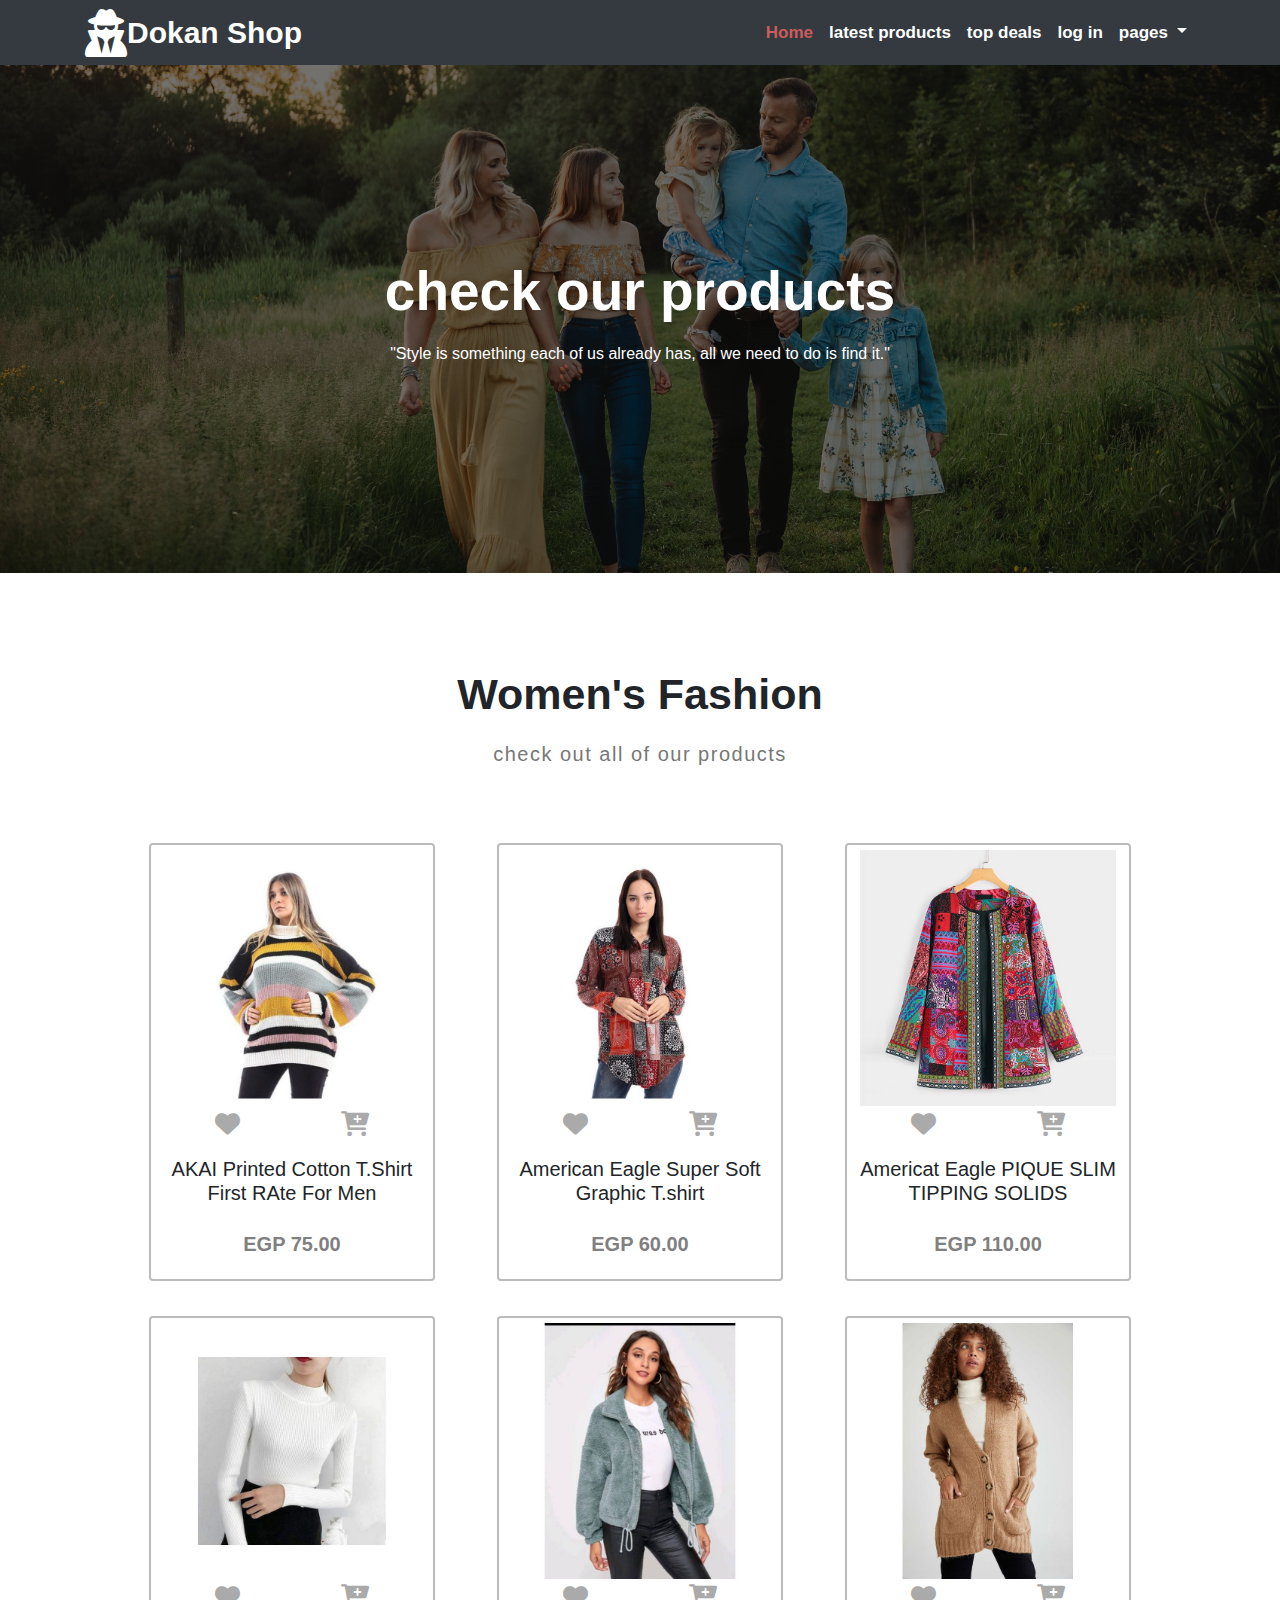
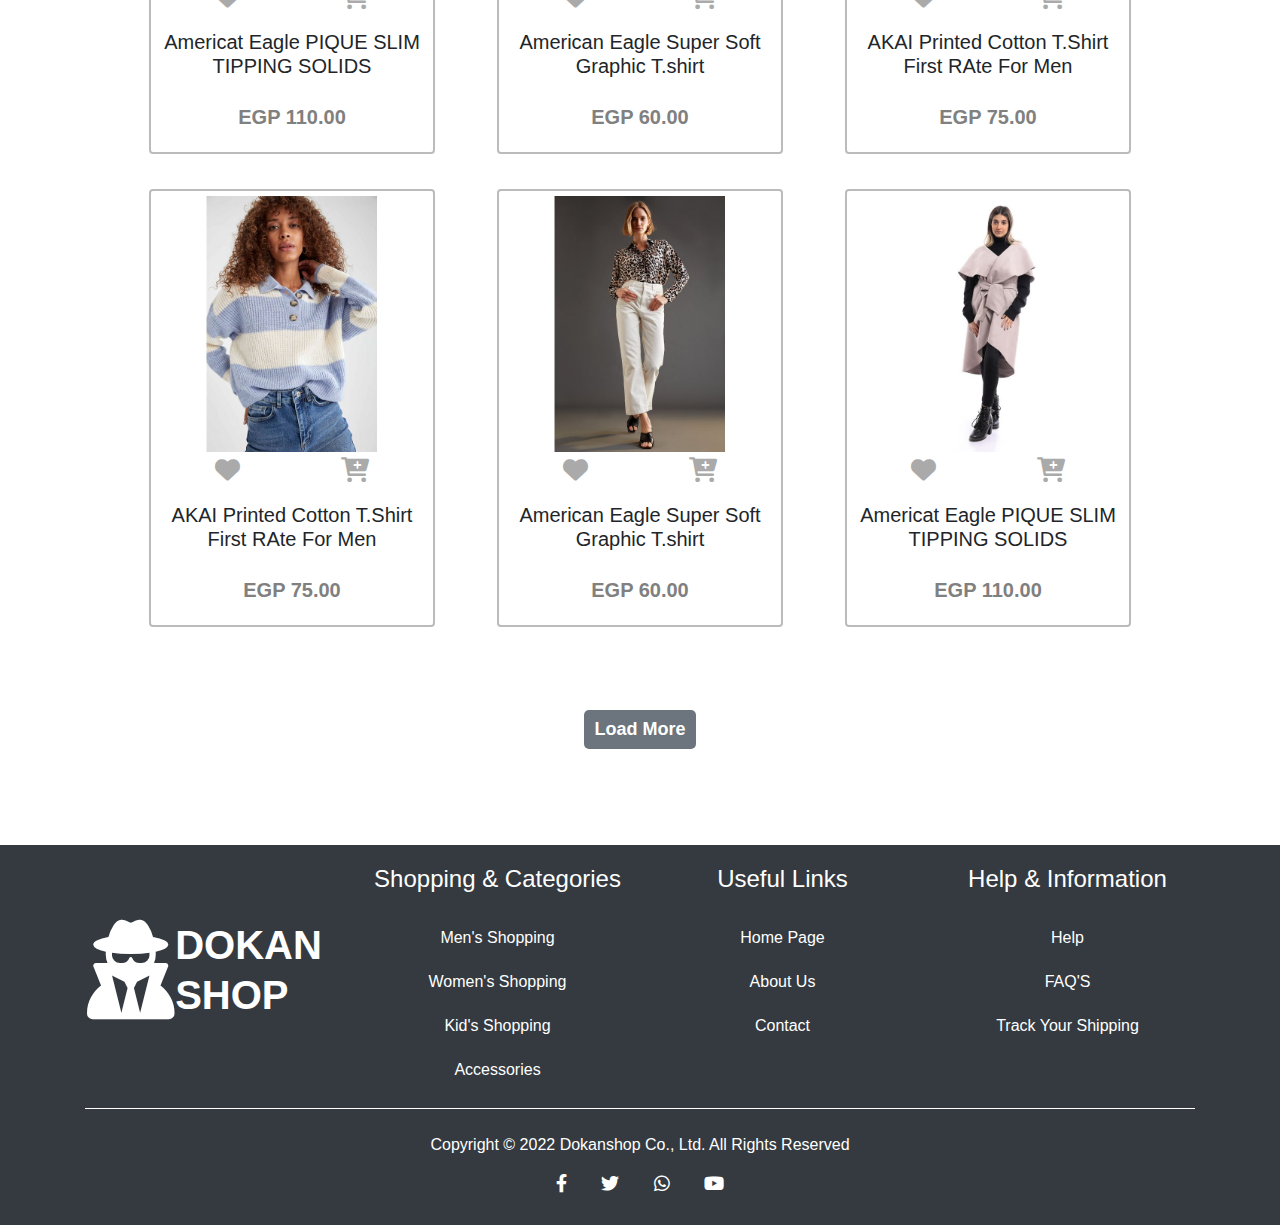
<file: women.html>
<!DOCTYPE html>
<html lang="en">
    <head>
        <meta charset="UTF-8">
        <meta http-equiv="X-UA-Compatible" content="IE=edge">
        <meta name="viewport" content="width=device-width, initial-scale=1.0">
        <title>Document</title>
        <link rel="stylesheet" href="./css/bootstrap.min.css">
        <link rel="stylesheet" href="./css/all.min.css">
        <link rel="stylesheet" href="./css/style.css">
    </head>
    <body>
        <header>
            <section id="navbar">
                <div class="container">
                    <nav class="navbar navbar-expand-lg navbar-light">
                        <i class="fa-solid fa-user-secret"></i>
                        <a class="navbar-brand" href="#">Dokan Shop</a>
                        <button class="navbar-toggler" type="button" data-toggle="collapse" data-target="#navbarNav" aria-controls="navbarNav" aria-expanded="false" aria-label="Toggle navigation">
                            <span class="navbar-toggler-icon"></span>
                        </button>
                      
                        <div class="collapse navbar-collapse" id="navbarSupportedContent">
                            <ul class="navbar-nav ml-auto">
                                <li class="nav-item active">
                                    <a class="nav-link" href="index2.html">Home <span class="sr-only">(current)</span></a>
                                </li>
                                <li class="nav-item">
                                    <a class="nav-link" href="#latestProducts">latest products</a>
                                </li>
                                <li class="nav-item">
                                    <a class="nav-link" href="#deals">top deals</a>
                                </li>
                                <li class="nav-item">
                                    <a class="nav-link" href="login.html">log in</a>
                                </li>
                                <li class="nav-item dropdown">
                                    <a class="nav-link dropdown-toggle" href="#" role="button" data-toggle="dropdown" aria-expanded="false">
                                        pages
                                    </a>
                                    <div class="dropdown-menu">
                                        <a class="dropdown-item" href="about.html">About Us</a>
                                        <a class="dropdown-item" href="men.html">Men's</a>
                                        <a class="dropdown-item" href="women.html">Women's</a>
                                        <a class="dropdown-item" href="kids.html">Kids's</a>
                                        <a class="dropdown-item" href="accessories.html">Accessories</a>
                                        <div class="dropdown-divider" style="border-color:indianred"></div>
                                        <a class="dropdown-item" href="contact.html">Contact Us</a>
                                    </div>
                                </li>
                            </ul>
                        </div>
                    </nav>
                </div> <!-- ./container -->
            </section>

            <section class="background-img">
            </section>

            <section class="fashion-text">
                <h1>check our products</h1>
                <p>"Style is something each of us already has, all we need to do is find it."</p>
            </section>
        </header>

        <main>
            <section class="fashion text-center py-5 my-5">
                <div class="container">
                    <h1 class="fashion-heading">Women's Fashion</h1>
                    <p class="fashion-paragraph">check out all of our products</p>
                    <div class="row first-row p-5">
                        <div class="col-lg-4 col-md-6">
                            <div class="card fashion-card mx-3">
                                <img src="./images/women fashion/Andora Turtle Neck Colorful Striped Pullover - Multicolour11.jpg" width="100%">
                                <div class="sales-icons">
                                    <i class="fa-solid fa-heart"></i>
                                    <i class="fa-sharp fa-solid fa-cart-plus"></i>
                                </div>
                                <h5 class="py-3">AKAI Printed Cotton T.Shirt First RAte For Men</h5>
                                <span>EGP 75.00</span>
                            </div>
                        </div> <!-- ./col-4 -->
                        <div class="col-lg-4 col-md-6">
                            <div class="card fashion-card mx-3">
                                <img src="./images/women fashion/Andora Upper Patterned Cotton Slip On Hoodie - Black & Orange22.jpg" width="100%">
                                <div class="sales-icons">
                                    <i class="fa-solid fa-heart"></i>
                                    <i class="fa-sharp fa-solid fa-cart-plus"></i>
                                </div>
                                <h5 class="py-3">American Eagle Super Soft Graphic T.shirt</h5>
                                <span>EGP 60.00</span>
                            </div>
                        </div> <!-- ./col-4 -->
                        <div class="col-lg-4 col-md-6">
                            <div class="card fashion-card mx-3">
                                <img src="./images/women fashion/As Fashion Women Vintage Ethnic Style Floral Print Long Sleeve Plus Size Cotton Jacket Coat08.jpg" width="100%">
                                <div class="sales-icons">
                                    <i class="fa-solid fa-heart"></i>
                                    <i class="fa-sharp fa-solid fa-cart-plus"></i>
                                </div>
                                <h5 class="py-3">Americat Eagle PIQUE SLIM TIPPING SOLIDS</h5>
                                <span>EGP 110.00</span>
                            </div>
                        </div> <!-- ./col-4 -->
                        <div class="col-lg-4 col-md-6">
                            <div class="card fashion-card mx-3">
                                <img src="./images/women fashion/Bouclet Want White Wool10.jpg" width="100%">
                                <div class="sales-icons">
                                    <i class="fa-solid fa-heart"></i>
                                    <i class="fa-sharp fa-solid fa-cart-plus"></i>
                                </div>
                                <h5 class="py-3">Americat Eagle PIQUE SLIM TIPPING SOLIDS</h5>
                                <span>EGP 110.00</span>
                            </div>
                        </div> <!-- ./col-4 -->
                        <div class="col-lg-4 col-md-6">
                            <div class="card fashion-card mx-3">
                                <img src="./images/women fashion/Casual Fur Jacket, Gray Color02.jpg" width="100%">
                                <div class="sales-icons">
                                    <i class="fa-solid fa-heart"></i>
                                    <i class="fa-sharp fa-solid fa-cart-plus"></i>
                                </div>
                                <h5 class="py-3">American Eagle Super Soft Graphic T.shirt</h5>
                                <span>EGP 60.00</span>
                            </div>
                        </div> <!-- ./col-4 -->
                        <div class="col-lg-4 col-md-6">
                            <div class="card fashion-card mx-3">
                                <img src="./images/women fashion/Defacto Woman Beige Tricot Cardigan Cardigan06.jpg" width="100%">
                                <div class="sales-icons">
                                    <i class="fa-solid fa-heart"></i>
                                    <i class="fa-sharp fa-solid fa-cart-plus"></i>
                                </div>
                                <h5 class="py-3">AKAI Printed Cotton T.Shirt First RAte For Men</h5>
                                <span>EGP 75.00</span>
                            </div>
                        </div> <!-- ./col-4 -->
                        <div class="col-lg-4 col-md-6">
                            <div class="card fashion-card mx-3">
                                <img src="./images/women fashion/Defacto Woman Multicolour Tricot Pullover Pullover12.jpg" width="100%">
                                <div class="sales-icons">
                                    <i class="fa-solid fa-heart"></i>
                                    <i class="fa-sharp fa-solid fa-cart-plus"></i>
                                </div>
                                <h5 class="py-3">AKAI Printed Cotton T.Shirt First RAte For Men</h5>
                                <span>EGP 75.00</span>
                            </div>
                        </div> <!-- ./col-4 -->
                        <div class="col-lg-4 col-md-6">
                            <div class="card fashion-card mx-3">
                                <img src="./images/women fashion/Defacto Woman White Woven Bottom Trousers17.jpg" width="100%">
                                <div class="sales-icons">
                                    <i class="fa-solid fa-heart"></i>
                                    <i class="fa-sharp fa-solid fa-cart-plus"></i>
                                </div>
                                <h5 class="py-3">American Eagle Super Soft Graphic T.shirt</h5>
                                <span>EGP 60.00</span>
                            </div>
                        </div> <!-- ./col-4 -->
                        <div class="col-lg-4 col-md-6">
                            <div class="card fashion-card mx-3">
                                <img src="./images/women fashion/El Negm ElSharky HEDEA - Cap Shawl Gogh Wool Women03.jpg" width="100%">
                                <div class="sales-icons">
                                    <i class="fa-solid fa-heart"></i>
                                    <i class="fa-sharp fa-solid fa-cart-plus"></i>
                                </div>
                                <h5 class="py-3">Americat Eagle PIQUE SLIM TIPPING SOLIDS</h5>
                                <span>EGP 110.00</span>
                            </div>
                        </div> <!-- ./col-4 -->
                    </div> <!-- ./row -->

                    <button class="load-btn">Load More</button>

                </div> <!-- ./container -->
            </section>
        </main>

        <footer>
            <div class="container">
                <div class="row first-section align-items-start">
                    <div class="col-md-6 col-lg-3 logo d-flex align-items-center justify-content-center">
                        <i class="fa-solid fa-user-secret"></i>
                        <a class="navbar-brand" href="#">DOKAN<br> SHOP</a>
                    </div> <!-- ./col-3 -->
                    <div class="col-md-6 col-lg-3">
                        <h4 class="text-center">Shopping & Categories</h4>
                        <ul class="list-unstyled text-center">
                            <li><a href="men.html">Men's Shopping</a></li>
                            <li><a href="women.html">Women's Shopping</a></li>
                            <li><a href="kids.html">Kid's Shopping</a></li>
                            <li><a href="accessories.html">Accessories</a></li>
                        </ul>
                    </div> <!-- ./col-3 -->
                    <div class="col-md-6 col-lg-3">
                        <h4 class="text-center">Useful Links</h4>
                        <ul class="list-unstyled text-center">
                            <li><a href="index2.html">Home Page</a></li>
                            <li><a href="about.html">About Us</a></li>
                            <li><a href="contact.html">Contact</a></li>
                        </ul>
                    </div> <!-- ./col-3 -->
                    <div class="col-md-6 col-lg-3">
                        <h4 class="text-center">Help & Information</h4>
                        <ul class="list-unstyled text-center">
                            <li><a href="#">Help</a></li>
                            <li><a href="#">FAQ'S</a></li>
                            <li><a href="#">Track Your Shipping</a></li>
                        </ul>
                    </div> <!-- ./col-3 -->
                </div> <!-- ./row -->

                <div class="devider"></div>

                <div class="row second-section flex-column align-items-center pt-4 pb-2">
                    <p>Copyright &copy; 2022 Dokanshop Co., Ltd. All Rights Reserved</p>
                    <div class="icons">
                        <i class="fa-brands fa-facebook-f"></i>
                        <i class="fa-brands fa-twitter"></i>
                        <i class="fa-brands fa-whatsapp"></i>
                        <i class="fa-brands fa-youtube"></i>
                    </div>
                </div>
            </div> <!-- ./container -->
        </footer>
    </body>
</html>
</file>
<file: css/style.css>
/**************** HEADER *******************/
header{
    padding-top:60px;
}
header #navbar{
    background-color: #343a40!important;
    position: fixed;
    top:0px;
    left:0px;
    right: 0px;
    z-index: 99999999;
}
header #navbar nav{
    width: 100%;
    padding: 5px 0px;
}
header #navbar nav i{
    font-size: 48px;
    color:white;
}
header #navbar nav .navbar-brand{
    color:white;
    font-size: 30px;
    font-weight: 600;
}
header #navbar nav ul li a{
    color:white;
    font-weight: 600;
    font-size: 17px;
}
header #navbar nav ul .active a{
    color:indianred;
}
header #navbar nav ul .active a:hover{
    color:white;
}
header #navbar nav ul a:hover{
    background-color: indianred;
    border-bottom-left-radius: 10px;
    border-top-right-radius: 10px;
    transition: background 0.7s;
    -webkit-transition: background 0.7s;
    -moz-transition: background 0.7s;
    -ms-transition: background 0.7s;
    -o-transition: background 0.7s;
}
header #navbar nav ul li .dropdown-menu{
    background-color: #343a40;
}
header #navbar nav ul li .dropdown-menu a:hover{
    background-color: indianred;
    text-transform: uppercase;
    transition: background 0.5s;
    -webkit-transition: background 0.5s;
    -moz-transition: background 0.5s;
    -ms-transition: background 0.5s;
    -o-transition: background 0.5s;
}
header #navbar nav ul li .dropdown-menu .dropdown-divider{
    border-color: indianred;
}

/* header home */
.home-text{
    position: absolute;
    color:white;
    text-align: center;
    bottom:2%;
    left: 50%;
    transform: translate(-50%, -50%);
    -webkit-transform: translate(-50%, -50%);
    -moz-transform: translate(-50%, -50%);
    -ms-transform: translate(-50%, -50%);
    -o-transform: translate(-50%, -50%);
}

.heading, .paragraph{
    text-align: center;
}
.paragraph{
    color:gray;
    font-weight: 600;
    letter-spacing: 3px;
    font-size: large;
    padding-top: 10px;
}
.btn{
    display: flex;
    justify-content: center;
}
.red-btn{
    color:white;
    background-color: indianred;
    border: none;
    padding: 5px 10px;
    font-weight: 600;
    font-size: 16px;
    border-radius: 5px;
    -webkit-border-radius: 5px;
    -moz-border-radius: 5px;
    -ms-border-radius: 5px;
    -o-border-radius: 5px;
}
.red-btn:hover{
    font-size: 19px;
    color:white;
    transition: font 0.5s;
    -webkit-transition: font 0.5s;
    -moz-transition: font 0.5s;
    -ms-transition: font 0.5s;
    -o-transition: font 0.5s;
}

/***************** START HOME PAGE *********************/

/* latest-products SECTION */
main :is(#latestProducts, #store, #deals){
    padding: 80px 0px;
}
.sales-icons{
    padding: 5px 20%;
    display: flex;
    justify-content: space-between;
}
.sales-icons i{
    font-size: 25px;
    color:#aaa;
}
main #latestProducts :is(h5, p){
    text-align: center;
    font-weight: 600;
}
main #latestProducts p{
    color:#888;
}

/* store SECTION */
main #store .heading{
    font-weight: 600;
    font-size: 60px;
}

/* feedback SECTION */
.feedback-form{
    width: 100%;
}
.feedback-form button{
    float: right;
    font-size: large;
}
.feedback-form :is(input, textarea){
    border: 1px solid #666;
    border-radius: 1px;
    padding: 20px;
    box-shadow: none;
    -webkit-border-radius: 1px;
    -moz-border-radius: 1px;
    -ms-border-radius: 1px;
    -o-border-radius: 1px;
}
.feedback-form :is(input, textarea)::placeholder{
    color:#777;
    font-weight: 600;
}
.feedback-form :is(input, textarea):focus{
    color:indianred;
    font-weight: 600;
}
.form-contact h4{
    color:indianred;
    text-decoration: underline;
    font-size: 25px;
    padding-bottom: 5px;
}
.form-contact p{
    color:#777;
    font-weight: 600;
    padding-bottom: 30px;
}

/************ START LOGIN PAGE *************/
main .login-form{
    background-color: #f3f3f3;
    border: 1px solid black;
    width: 460px;
    border: hidden;
    border-radius: 20px;
    padding: 60px;
    text-align: center;
    -webkit-border-radius: 20px;
    -moz-border-radius: 20px;
    -ms-border-radius: 20px;
    -o-border-radius: 20px;
}
main .login-form .btns{
    display: flex;
    justify-content: space-between;
}
main .login-form .btns button{
    color:white;
    border: hidden;
    padding: 5px 0px;
    box-shadow: 1px 1px 1px black;
    width: 49%;
}
main .login-form .btns button:first-of-type{
    background-color: blue;
}
main .login-form .btns button:last-of-type{
    background-color: rgb(214, 8, 8);
}
main .login-form input{
    outline: none;
    padding: 8px;
    border:hidden;
    box-shadow: -1px -1px 1px gray;
}
main .login-form input:focus{
    color:indianred;
}
main .login-form input::placeholder{
    font-weight: 600;
}
main .login-form :is(.signin-btn, .signup-btn){
    color:white;
    padding: 7px;
    border: hidden;
    font-weight: 600;
    box-shadow: 1px 1px 1px rgba(128, 128, 128, 0.81);
}
main .login-form .signin-btn{
    background-color: rgb(22, 125, 22);
    border-radius: 15px;
    -webkit-border-radius: 15px;
    -moz-border-radius: 15px;
    -ms-border-radius: 15px;
    -o-border-radius: 15px;
}
main .login-form .signup-btn{
    background-color: blue;
    border-radius: 15px;
    -webkit-border-radius: 15px;
    -moz-border-radius: 15px;
    -ms-border-radius: 15px;
    -o-border-radius: 15px;
}
main .login-form a{
    text-align: left;
    padding: 20px 0px;
}
main .login-form .devider{
    height: 1.5px;
    width: 100%;
    background-color:#aaa;
}

/************** START ABOUT PAGE ************/
.about-background-img{
    background-image: url(../images/about-us-page-heading.jpg);
    height: 55vh;
    background-position: top;
    background-size: cover;
    position: relative;
}
main #about .about-text{
    padding-left: 90px;
}
main #about .about-text h1{
    font-weight: 700;
    font-size: 46px;
}
main #about .about-text p{
    font-weight: 600;
    font-size: 17px;
    color:gray;
}
main #about .about-text .about-devider{
    height: 2px;
    width: 100%;
    background-color:#bbb;
}
main #about .about-text .about-icons i{
    font-size:25px;
    background-color: black;
    border-radius: 50%;
    width: 50px;
    text-align: center;
    padding: 5px;
    color:white;
    -webkit-border-radius: 50%;
    -moz-border-radius: 50%;
    -ms-border-radius: 50%;
    -o-border-radius: 50%;
}
main #about .about-text .about-icons i:hover{
    color:black;
    background-color: #eee;
    transition: background 0.5s;
    -webkit-transition: background 0.5s;
    -moz-transition: background 0.5s;
    -ms-transition: background 0.5s;
    -o-transition: background 0.5s;
}
main :is(.about-heading, .about-paragraph){
    text-align: center;
}
main .about-heading{
    font-size: 40px;
}
main .about-paragraph{
    color:#777;
    padding: 10px 0px;
}
main #team .col-4 p{
    font-weight: 600;
    color:#777;
}

/************ START FASHION PAGES *************/
.fashion-heading{
    font-weight: 700;
    font-size: 43px;
}
.fashion-paragraph{
    color:#777;
    font-size: 20px;
    letter-spacing: 1.5px;
    padding: 10px 0px;
}
.background-img{
    background-image: linear-gradient(rgba(0, 0, 0, 0.553), rgba(0, 0, 0, 0.537)), url(../images/products-background.jpg);
    background-position:top;
    background-size:cover;
    height: 57vh;
    position: relative;
}
.fashion-text{
    position: absolute;
    color:white;
    text-align: center;
    top:35%;
    left:50%;
    transform: translate(-50%, -50%);
    -webkit-transform: translate(-50%, -50%);
    -moz-transform: translate(-50%, -50%);
    -ms-transform: translate(-50%, -50%);
    -o-transform: translate(-50%, -50%);
}
.fashion-text h1{
    font-size: 55px;
    padding: 10px;
    font-weight: 600;
}
.fashion-card{
    padding: 5px 13px 20px;
    border: 2px solid #bbb;
    margin-bottom: 35px;
}
.fashion-card span{
    font-weight: 700;
    font-size: 20px;
    color:gray;
}
.load-btn{
    background-color: #6c757d;
    border:hidden;
    border-radius: 5px;
    padding: 6px 10px;
    color:white;
    font-size: large;
    font-weight: 600;
    -webkit-border-radius: 5px;
    -moz-border-radius: 5px;
    -ms-border-radius: 5px;
    -o-border-radius: 5px;
}

/*************** START CONTACT PAGE ************/
main .contact-page .form-contact h4{
    font-size: 35px;
}
main .contact-page .form-contact p{
    padding-bottom: 40px;
}
main .contact-page iframe{
    outline-style: inset;
    outline-color: whitesmoke;
    outline-width: 7px;
    border: 8px solid white;
}

/****************** FOOTER **********************/
footer{
    background-color: #343a40!important;
    padding: 20px 0px;
}
footer .first-section .logo{
    padding: 50px 0px;
}
footer .first-section .logo i{
    font-size: 100px;
    display: inline;
}
footer .first-section .logo a{
    font-size: 40px;
    font-weight: 600;
    line-height: 50px;
}
footer .first-section :is(a,h4,i){
    color:white;
}
footer .first-section h4{
    padding-bottom: 15px;
}
footer .first-section a:hover{
    color:indianred;
    text-decoration: none;
    transition: color 0.3s;
    -webkit-transition: color 0.3s;
    -moz-transition: color 0.3s;
    -ms-transition: color 0.3s;
    -o-transition: color 0.3s;
}
footer .first-section li{
    padding: 10px 0px;
    font-weight: 300;
}
footer .devider{
    border-bottom: 1px solid white;
    width: 100%;
    height: 1px;
}
footer .second-section{
    color:white;
}
footer .second-section i{
    padding: 0px 15px;
    font-size: large;
}
</file>
